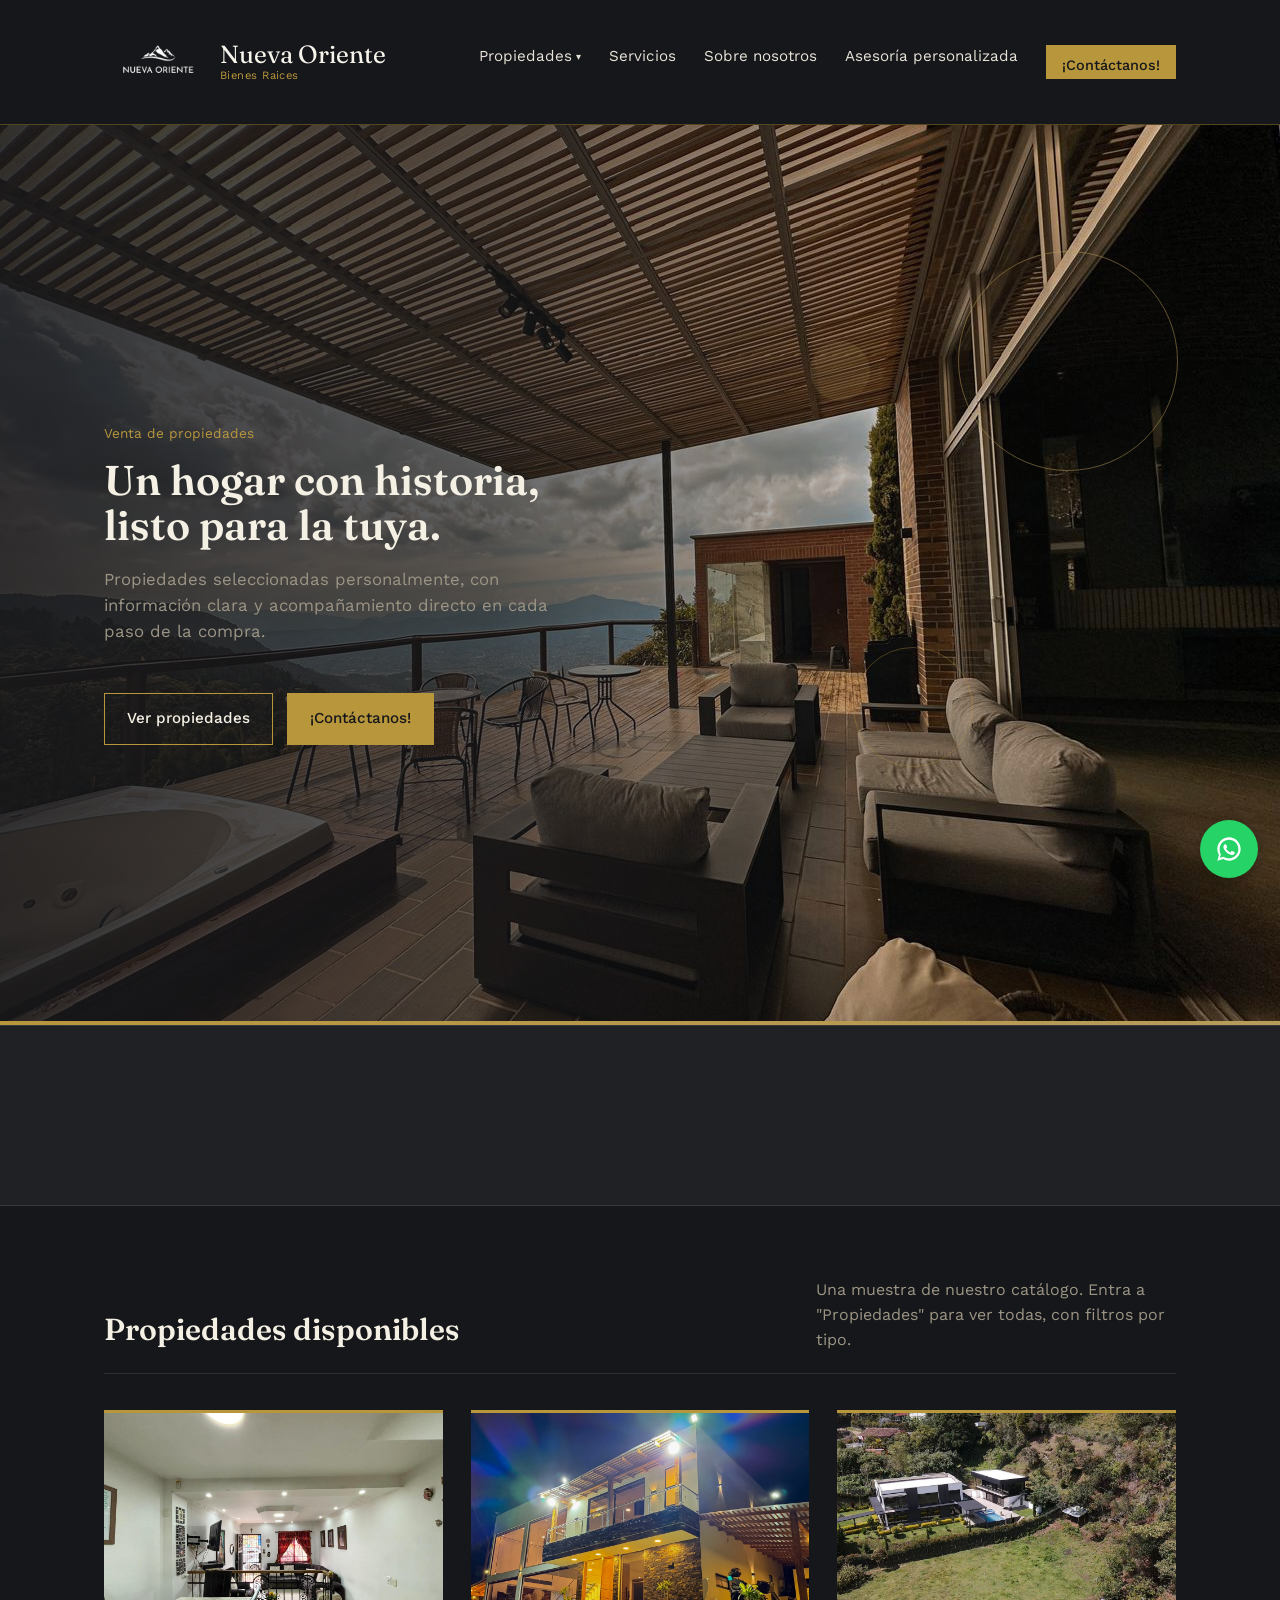
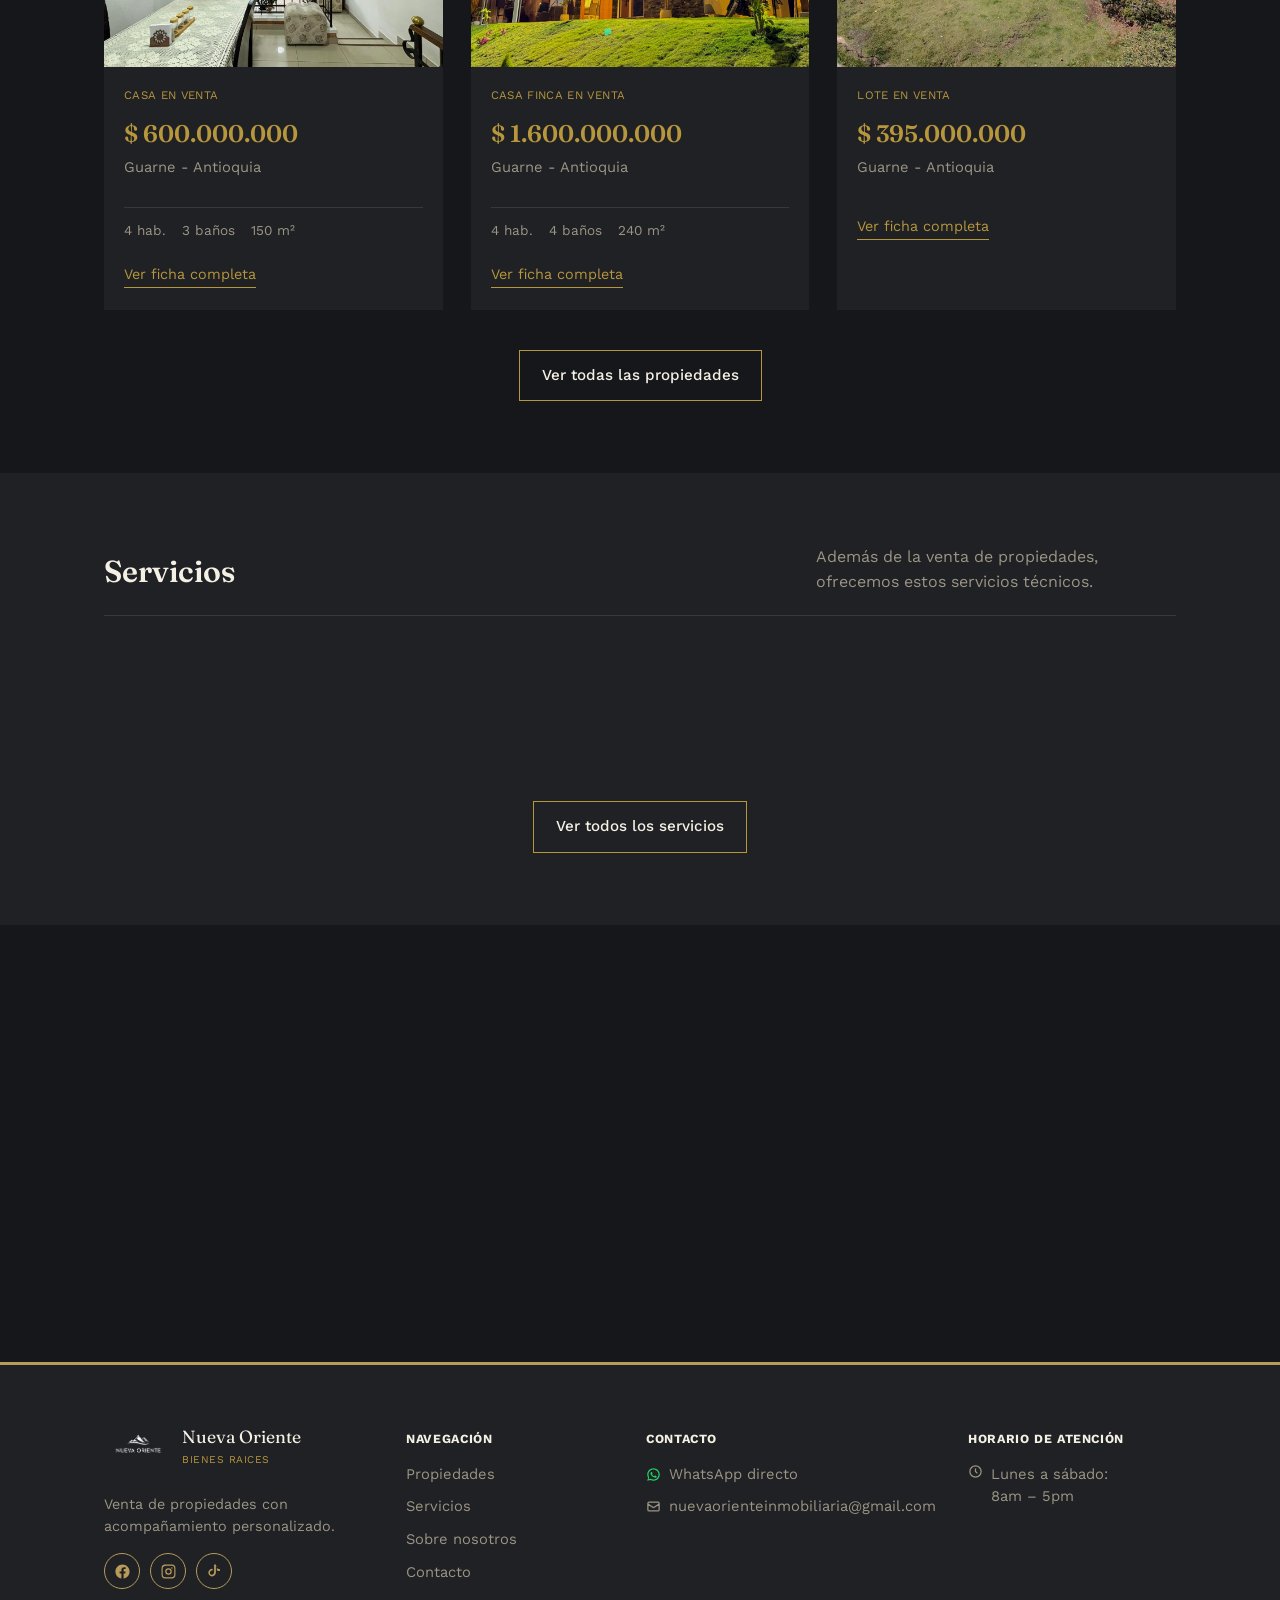
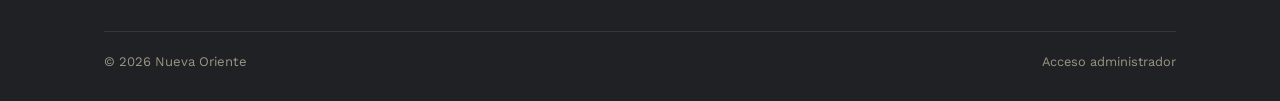
<file: index.html>
<!DOCTYPE html>
<html lang="es">
<head>
<meta charset="UTF-8">
<meta name="viewport" content="width=device-width, initial-scale=1.0">
<title>Nueva Oriente — Bienes Raices</title>
<meta name="description" content="Catálogo de propiedades en venta. Contacto directo por WhatsApp.">
<link rel="stylesheet" href="css/styles.css">
<!-- Detecta enlaces de invitación/confirmación de Netlify Identity que
     lleguen a esta página (por correo) y abre el formulario de contraseña. -->
<script src="https://identity.netlify.com/v1/netlify-identity-widget.js"></script>
<script>
if (window.netlifyIdentity) {
  window.netlifyIdentity.on("init", (user) => {
    if (!user) {
      window.netlifyIdentity.on("login", () => {
        document.location.href = "/panel/";
      });
    }
  });
}
</script>
</head>
<body>

<header class="site-header">
  <div class="wrap">
    <a href="index.html" class="logo">
      <span class="logo-mark"><img src="img/logo-nueva-oriente-blanco.png" alt="Logo Nueva Oriente"></span>
      <span class="logo-text">Nueva Oriente<span>Bienes Raices</span></span>
    </a>
    <nav class="nav-links">
      <div class="nav-item">
        <a href="propiedades.html" class="dropdown-toggle">Propiedades</a>
        <div class="dropdown-menu">
          <a href="propiedades.html?categoria=Casa">Casas</a>
          <a href="propiedades.html?categoria=Apartamento">Apartamentos</a>
          <a href="propiedades.html?categoria=Lote">Lotes</a>
          <a href="propiedades.html?categoria=Finca">Fincas</a>
          <a href="propiedades.html?categoria=Bodega">Bodegas</a>
        </div>
      </div>
      <a href="servicios.html">Servicios</a>
      <a href="nosotros.html">Sobre nosotros</a>
      <a href="contacto.html">Asesoría personalizada</a>
      <a class="nav-cta" data-wa data-wa-msg="Hola, quiero más información sobre sus propiedades." href="#">¡Contáctanos!</a>
    </nav>
    <button class="menu-toggle" aria-label="Abrir menú" aria-expanded="false">☰</button>
  </div>
</header>

<section class="hero">
  <!-- La foto de portada es ahora el fondo de todo el banner, de ancho
       completo. El texto va sobrepuesto encima (ver .hero-bg en styles.css). -->
  <div class="hero-bg">
    <img src="img/Portada.jpg" alt="Una de nuestras propiedades en venta">
  </div>
  <!-- Formas doradas decorativas: se mueven en capas distintas según la
       posición del mouse (ver initHeroParallax en js/main.js). -->
  <div class="hero-shape hero-shape-1" aria-hidden="true"></div>
  <div class="hero-shape hero-shape-2" aria-hidden="true"></div>
  <div class="hero-shape hero-shape-3" aria-hidden="true"></div>
  <div class="wrap">
    <div class="hero-copy">
      <p class="eyebrow">Venta de propiedades</p>
      <h1>Un hogar con historia, listo para la tuya.</h1>
      <p>Propiedades seleccionadas personalmente, con información clara y acompañamiento directo en cada paso de la compra.</p>
      <div class="hero-actions">
        <a href="propiedades.html" class="btn btn-brass">Ver propiedades</a>
        <a href="#" class="btn btn-whatsapp" data-wa data-wa-msg="Hola, quiero más información sobre sus propiedades.">¡Contáctanos!</a>
      </div>
    </div>
  </div>
</section>

<!-- A partir de aquí, todo el contenido se desliza por encima del banner,
     que se queda fijo en pantalla completa (ver .page-content en styles.css). -->
<div class="page-content">

<section class="strip">
  <div class="wrap">
    <div class="strip-item reveal">
      <h3>Atención directa</h3>
      <p>Hablamos directamente por WhatsApp, sin intermediarios ni filas de espera.</p>
    </div>
    <div class="strip-item reveal">
      <h3>Información completa</h3>
      <p>Cada propiedad incluye fotos reales, ficha técnica y ubicación detallada.</p>
    </div>
    <div class="strip-item reveal">
      <h3>Acompañamiento</h3>
      <p>Te guiamos en todo el proceso, desde la primera visita hasta el cierre del negocio.</p>
    </div>
  </div>
</section>

<section class="section" id="propiedades">
  <div class="wrap">
    <div class="section-head">
      <h2>Propiedades disponibles</h2>
      <p>Una muestra de nuestro catálogo. Entra a "Propiedades" para ver todas, con filtros por tipo.</p>
    </div>

    <!-- Adelanto de máximo 3 propiedades (js/main.js). El catálogo completo,
         con filtros por categoría, vive en propiedades.html. -->
    <div class="property-grid" id="propertyGridHome">
      <p style="color:var(--text-soft);">Cargando propiedades…</p>
    </div>

    <div style="text-align:center;margin-top:40px;">
      <a href="propiedades.html" class="btn btn-brass">Ver todas las propiedades</a>
    </div>
  </div>
</section>

<section class="section" id="servicios" style="background:var(--paper-2);">
  <div class="wrap">
    <div class="section-head">
      <h2>Servicios</h2>
      <p>Además de la venta de propiedades, ofrecemos estos servicios técnicos.</p>
    </div>
    <!-- Adelanto de servicios: solo iconos y nombres. El detalle completo
         de cada servicio vive en servicios.html. Cada icono es un enlace
         directo a su servicio (?servicio=... mueve el carrusel de
         servicios.html hasta esa tarjeta, ver js/carousel.js). -->
    <div class="services-teaser">
      <a href="servicios.html?servicio=licencias" class="services-teaser-item reveal-fade"><span class="service-emoji" aria-hidden="true">📐</span><h3>Licencias</h3></a>
      <a href="servicios.html?servicio=legal" class="services-teaser-item reveal-fade"><span class="service-emoji" aria-hidden="true">⚖️</span><h3>Asesoría legal</h3></a>
      <a href="servicios.html?servicio=avaluos" class="services-teaser-item reveal-fade"><span class="service-emoji" aria-hidden="true">📊</span><h3>Avalúos</h3></a>
      <a href="servicios.html?servicio=desarrollo" class="services-teaser-item reveal-fade"><span class="service-emoji" aria-hidden="true">🌿</span><h3>Desarrollo</h3></a>
      <a href="servicios.html?servicio=construccion" class="services-teaser-item reveal-fade"><span class="service-emoji" aria-hidden="true">🏗️</span><h3>Construcción</h3></a>
    </div>
    <div style="text-align:center;margin-top:32px;">
      <a href="servicios.html" class="btn btn-brass">Ver todos los servicios</a>
    </div>
  </div>
</section>

<section class="section" id="nosotros">
  <div class="wrap reveal" style="max-width:820px;">
    <div class="section-head" style="border:none;">
      <h2>Sobre Nueva Oriente</h2>
    </div>
    <p style="color:var(--text-soft);">Nueva Oriente ha acompañado a cientos de familias e inversionistas en procesos de compra y venta de propiedades en el Oriente Antioqueño, construyendo una reputación basada en la transparencia, el conocimiento del mercado local y un servicio personalizado; su equipo de asesores combina experiencia comprobada con un profundo entendimiento de las dinámicas de esta región, ofreciendo asesoría precisa sobre precios, tendencias y oportunidades de inversión, y adaptando su enfoque a las necesidades particulares de cada propiedad y cliente para acompañarlos desde la valoración hasta el cierre de cada negociación.</p>
  </div>
</section>

<footer class="site-footer" id="contacto">
  <div class="wrap">
    <div class="footer-grid">
      <div class="footer-brand">
        <div class="footer-brand-row">
          <span class="logo-mark"><img src="img/logo-nueva-oriente-blanco.png" alt="Logo Nueva Oriente"></span>
          <span class="name">Nueva Oriente<span>BIENES RAICES</span></span>
        </div>
        <p>Venta de propiedades con acompañamiento personalizado.</p>
        <div class="footer-social">
          <a href="https://www.facebook.com/share/1SzZXeqQwT/?mibextid=wwXIfr" target="_blank" rel="noopener" aria-label="Facebook">
            <svg width="17" height="17" viewBox="0 0 24 24" fill="currentColor"><path d="M22 12.06C22 6.5 17.52 2 12 2S2 6.5 2 12.06c0 5 3.66 9.15 8.44 9.94v-7.03H7.9v-2.91h2.54V9.84c0-2.5 1.49-3.89 3.77-3.89 1.09 0 2.23.2 2.23.2v2.46h-1.26c-1.24 0-1.63.77-1.63 1.56v1.87h2.78l-.44 2.91h-2.34V22c4.78-.79 8.44-4.94 8.44-9.94z"/></svg>
          </a>
          <a href="https://www.instagram.com/nuevaorientebienesraices?vrfl=MWd4MTBwdmM0bzM3Zw%3D%3D&utm_source=qr" target="_blank" rel="noopener" aria-label="Instagram">
            <svg width="17" height="17" viewBox="0 0 24 24" fill="currentColor"><path d="M12 2.2c3.2 0 3.58.01 4.85.07 3.25.15 4.77 1.69 4.92 4.92.06 1.27.07 1.65.07 4.85s-.01 3.58-.07 4.85c-.15 3.23-1.66 4.77-4.92 4.92-1.27.06-1.64.07-4.85.07s-3.58-.01-4.85-.07c-3.26-.15-4.77-1.7-4.92-4.92-.06-1.27-.07-1.65-.07-4.85s.01-3.58.07-4.85C2.38 3.96 3.9 2.42 7.15 2.27 8.42 2.21 8.8 2.2 12 2.2zm0 1.8c-3.14 0-3.5.01-4.73.07-2.27.1-3.3 1.14-3.4 3.4C3.81 8.5 3.8 8.86 3.8 12s.01 3.5.07 4.73c.1 2.27 1.14 3.3 3.4 3.4 1.23.06 1.59.07 4.73.07s3.5-.01 4.73-.07c2.26-.1 3.3-1.14 3.4-3.4.06-1.23.07-1.59.07-4.73s-.01-3.5-.07-4.73c-.1-2.26-1.15-3.3-3.4-3.4C15.5 4.01 15.14 4 12 4zm0 3.38a4.62 4.62 0 1 1 0 9.24 4.62 4.62 0 0 1 0-9.24zm0 1.8a2.82 2.82 0 1 0 0 5.64 2.82 2.82 0 0 0 0-5.64zm5.88-2.02a1.08 1.08 0 1 1-2.16 0 1.08 1.08 0 0 1 2.16 0z"/></svg>
          </a>
          <a href="https://www.tiktok.com/@nuevaorientebienesraices?_r=1&_t=ZS-99zCIJK2G6E" target="_blank" rel="noopener" aria-label="TikTok">
            <svg width="17" height="17" viewBox="0 0 24 24" fill="currentColor"><path d="M16.6 5.82a4.3 4.3 0 0 1-2.66-1.13v8.89a5.33 5.33 0 1 1-4.6-5.28v2.4a2.94 2.94 0 1 0 2.08 2.82V2h2.52a4.3 4.3 0 0 0 .07 1.03 4.28 4.28 0 0 0 2.59 2.63v2.16a6.73 6.73 0 0 1-1.36-.15v2.4a9.18 9.18 0 0 0 4.5 1.2V8.65a6.6 6.6 0 0 1-3.14-.97z"/></svg>
          </a>
        </div>
      </div>
      <div>
        <h4>NAVEGACIÓN</h4>
        <a href="propiedades.html">Propiedades</a>
        <a href="servicios.html">Servicios</a>
        <a href="nosotros.html">Sobre nosotros</a>
        <a href="contacto.html">Contacto</a>
      </div>
      <div>
        <h4>CONTACTO</h4>
        <a href="#" data-wa data-wa-msg="Hola, quiero más información sobre sus propiedades.">
          <svg width="15" height="15" viewBox="0 0 24 24" fill="#25D366"><path d="M12 2C6.48 2 2 6.48 2 12c0 1.85.5 3.58 1.36 5.07L2 22l5.06-1.33A9.94 9.94 0 0012 22c5.52 0 10-4.48 10-10S17.52 2 12 2zm0 18c-1.6 0-3.1-.42-4.4-1.16l-.32-.18-3.02.79.8-2.94-.2-.32A7.94 7.94 0 014 12c0-4.41 3.59-8 8-8s8 3.59 8 8-3.59 8-8 8zm4.4-5.6c-.24-.12-1.43-.7-1.65-.78-.22-.08-.38-.12-.54.12-.16.24-.62.78-.76.94-.14.16-.28.18-.52.06-.24-.12-1-.37-1.9-1.17-.7-.62-1.18-1.39-1.32-1.63-.14-.24-.01-.37.11-.49.11-.11.24-.28.36-.42.12-.14.16-.24.24-.4.08-.16.04-.3-.02-.42-.06-.12-.54-1.3-.74-1.78-.2-.47-.4-.4-.54-.41h-.46c-.16 0-.42.06-.64.3-.22.24-.84.82-.84 2s.86 2.32.98 2.48c.12.16 1.7 2.6 4.12 3.64.58.25 1.03.4 1.38.51.58.18 1.11.16 1.53.1.47-.07 1.43-.58 1.63-1.14.2-.56.2-1.04.14-1.14-.06-.1-.22-.16-.46-.28z"/></svg>
          WhatsApp directo
        </a>
        <a href="mailto:nuevaorienteinmobiliaria@gmail.com">
          <svg width="15" height="15" viewBox="0 0 24 24" fill="none" stroke="currentColor" stroke-width="2"><path d="M3 8l7.89 5.26a2 2 0 0 0 2.22 0L21 8M5 19h14a2 2 0 0 0 2-2V7a2 2 0 0 0-2-2H5a2 2 0 0 0-2 2v10a2 2 0 0 0 2 2z"/></svg>
          nuevaorienteinmobiliaria@gmail.com
        </a>
      </div>
      <div>
        <h4>HORARIO DE ATENCIÓN</h4>
        <div class="footer-row">
          <svg width="15" height="15" viewBox="0 0 24 24" fill="none" stroke="currentColor" stroke-width="2"><circle cx="12" cy="12" r="9"/><path d="M12 7v5l3 3"/></svg>
          <span>Lunes a sábado:<br>8am – 5pm</span>
        </div>
      </div>
    </div>
    <div class="footer-bottom">
      <span>© 2026 Nueva Oriente</span>
      <a href="panel/" style="color:var(--text-soft);font-size:.8rem;">Acceso administrador</a>
    </div>
  </div>
</footer>

</div><!-- /.page-content -->

<a href="#" class="wa-float" data-wa data-wa-msg="Hola, quiero más información sobre sus propiedades." aria-label="Escribir por WhatsApp">
  <svg width="28" height="28" viewBox="0 0 24 24" fill="#fff"><path d="M12 2C6.48 2 2 6.48 2 12c0 1.85.5 3.58 1.36 5.07L2 22l5.06-1.33A9.94 9.94 0 0012 22c5.52 0 10-4.48 10-10S17.52 2 12 2zm0 18c-1.6 0-3.1-.42-4.4-1.16l-.32-.18-3.02.79.8-2.94-.2-.32A7.94 7.94 0 014 12c0-4.41 3.59-8 8-8s8 3.59 8 8-3.59 8-8 8zm4.4-5.6c-.24-.12-1.43-.7-1.65-.78-.22-.08-.38-.12-.54.12-.16.24-.62.78-.76.94-.14.16-.28.18-.52.06-.24-.12-1-.37-1.9-1.17-.7-.62-1.18-1.39-1.32-1.63-.14-.24-.01-.37.11-.49.11-.11.24-.28.36-.42.12-.14.16-.24.24-.4.08-.16.04-.3-.02-.42-.06-.12-.54-1.3-.74-1.78-.2-.47-.4-.4-.54-.41h-.46c-.16 0-.42.06-.64.3-.22.24-.84.82-.84 2s.86 2.32.98 2.48c.12.16 1.7 2.6 4.12 3.64.58.25 1.03.4 1.38.51.58.18 1.11.16 1.53.1.47-.07 1.43-.58 1.63-1.14.2-.56.2-1.04.14-1.14-.06-.1-.22-.16-.46-.28z"/></svg>
</a>

<script src="js/main.js"></script>
</body>
</html>
</file>
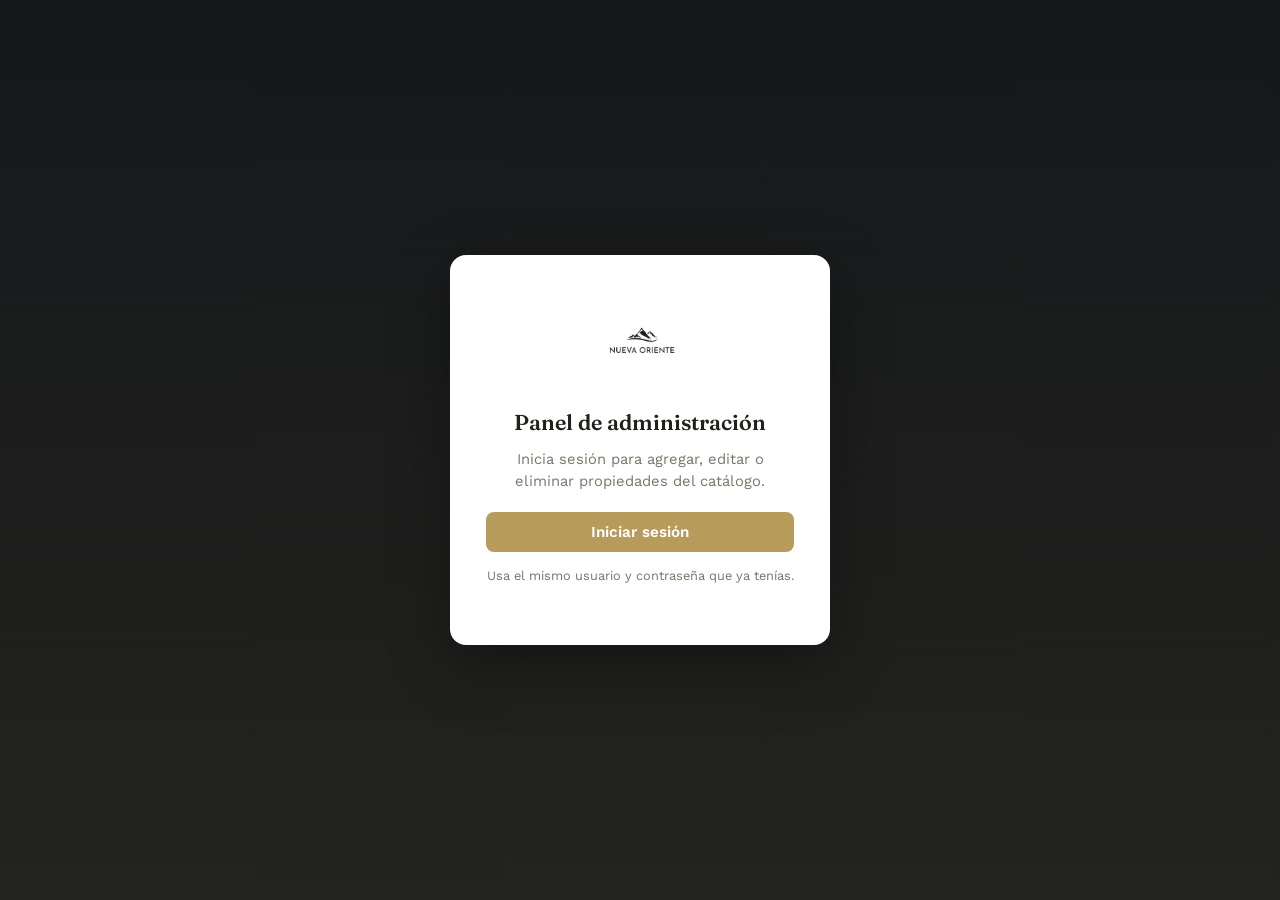
<file: panel/index.html>
<!DOCTYPE html>
<html lang="es">
<head>
<meta charset="UTF-8">
<meta name="viewport" content="width=device-width, initial-scale=1.0">
<title>Panel de administración — Nueva Oriente</title>
<meta name="robots" content="noindex, nofollow">
<link rel="stylesheet" href="panel.css?v=5">
<script src="https://identity.netlify.com/v1/netlify-identity-widget.js"></script>
</head>
<body>

<!-- Pantalla de acceso: se muestra mientras no haya una sesión iniciada. -->
<div id="loginScreen" class="login-screen">
  <div class="login-card">
    <img src="../img/logo-nueva-oriente-transparente.png" alt="Nueva Oriente" class="login-logo">
    <h1>Panel de administración</h1>
    <p>Inicia sesión para agregar, editar o eliminar propiedades del catálogo.</p>
    <button id="loginBtn" class="btn btn-primary">Iniciar sesión</button>
    <p class="login-note">Usa el mismo usuario y contraseña que ya tenías.</p>
  </div>
</div>

<!-- App del panel: se muestra solo cuando hay sesión iniciada. -->
<div id="appScreen" class="app-screen" hidden>

  <header class="panel-header">
    <div class="wrap panel-header-inner">
      <span class="panel-brand">Nueva Oriente <span>· Panel</span></span>
      <div class="panel-header-actions">
        <span id="userEmail" class="user-email"></span>
        <a href="../index.html" target="_blank" rel="noopener" class="btn btn-ghost">Ver sitio</a>
        <button id="logoutBtn" class="btn btn-ghost">Cerrar sesión</button>
      </div>
    </div>
  </header>

  <div id="toast" class="toast" hidden></div>

  <!-- Vista: listado de propiedades -->
  <main id="listView" class="wrap view">
    <div class="list-toolbar">
      <div>
        <h1>Propiedades</h1>
        <p class="muted" id="propertyCount"></p>
      </div>
      <button id="addPropertyBtn" class="btn btn-primary btn-lg">+ Agregar propiedad</button>
    </div>

    <div class="filter-pills" id="panelFilterPills"></div>

    <div id="listLoading" class="empty-state">Cargando catálogo…</div>
    <div id="propertyCards" class="admin-grid"></div>
    <div id="listEmpty" class="empty-state" hidden>
      Todavía no hay propiedades. Usa "Agregar propiedad" para crear la primera.
    </div>
  </main>

  <!-- Vista: crear / editar propiedad -->
  <main id="editView" class="wrap view" hidden>
    <button id="backBtn" type="button" class="btn-link">← Volver al listado</button>
    <h1 id="editTitle">Nueva propiedad</h1>

    <form id="propertyForm" class="property-form" autocomplete="off">

      <section class="form-section">
        <h2>Información básica</h2>
        <div class="form-grid">
          <label class="field">
            <span>Categoría</span>
            <select name="categoria" id="f_categoria" required>
              <option value="Casa">Casa</option>
              <option value="Apartamento">Apartamento</option>
              <option value="Lote">Lote</option>
              <option value="Finca">Finca</option>
              <option value="Bodega">Bodega</option>
            </select>
          </label>
          <label class="field">
            <span>Etiqueta de la tarjeta</span>
            <input type="text" name="tag" id="f_tag" placeholder="Ej: CASA EN VENTA">
          </label>
          <label class="field field-wide">
            <span>Título</span>
            <input type="text" name="titulo" id="f_titulo" placeholder="Ej: Casa en el barrio El Poblado" required>
          </label>
          <label class="field">
            <span>Precio (COP)</span>
            <input type="text" name="precio" id="f_precio" placeholder="Ej: 350.000.000 o Negociable" required>
          </label>
          <label class="field">
            <span>Ubicación</span>
            <input type="text" name="ubicacion" id="f_ubicacion" placeholder="Ej: Barrio El Poblado, Medellín" required>
          </label>
          <label class="field">
            <span>Identificador único (slug)</span>
            <input type="text" name="slug" id="f_slug" placeholder="Se genera solo desde el título">
            <small>No lo cambies en una propiedad que ya tiene fotos o enlaces compartidos.</small>
          </label>
          <label class="field">
            <span>Mensaje de WhatsApp <em>(opcional)</em></span>
            <input type="text" name="mensajeWa" id="f_mensajeWa" placeholder="Si lo dejas vacío, se genera uno automático">
          </label>
        </div>
      </section>

      <section class="form-section">
        <h2>Detalles <span class="muted-inline">(déjalos vacíos si no aplican, por ejemplo en un lote)</span></h2>
        <div class="form-grid form-grid-4">
          <label class="field">
            <span>Habitaciones</span>
            <input type="text" name="habitaciones" id="f_habitaciones">
          </label>
          <label class="field">
            <span>Baños</span>
            <input type="text" name="banos" id="f_banos">
          </label>
          <label class="field">
            <span>Área construida</span>
            <input type="text" name="area" id="f_area" placeholder="Ej: 120 m²">
          </label>
          <label class="field">
            <span>Pisos</span>
            <input type="text" name="pisos" id="f_pisos">
          </label>
        </div>
      </section>

      <section class="form-section">
        <h2>Descripción</h2>
        <p class="muted">Cada bloque es un párrafo independiente en la página. Dentro de un párrafo puedes usar saltos de línea.</p>
        <div id="descripcionList" class="descripcion-list"></div>
        <button type="button" id="addParrafoBtn" class="btn btn-outline">+ Agregar párrafo</button>
      </section>

      <section class="form-section">
        <h2>Fotos</h2>
        <p class="muted">La primera foto es la principal (aparece en la tarjeta y en la ficha grande). Usa las flechas para reordenar. Las fotos se suben automáticamente al seleccionarlas.</p>
        <div id="photoGrid" class="photo-grid"></div>
        <label class="upload-drop" id="uploadDrop">
          <input type="file" id="photoInput" accept="image/*" multiple hidden>
          <span class="upload-icon">📷</span>
          <span><strong>Agregar fotos</strong><br>Puedes seleccionar varias a la vez desde tu computador o celular</span>
        </label>
        <div id="uploadProgress" class="upload-progress" hidden></div>
      </section>

      <div class="form-actions">
        <button type="submit" id="saveBtn" class="btn btn-primary btn-lg">Guardar cambios</button>
        <button type="button" id="deleteBtn" class="btn btn-danger" hidden>Eliminar propiedad</button>
      </div>
    </form>
  </main>

</div>

<!-- Confirmación para acciones que no se pueden deshacer -->
<div id="confirmModal" class="modal-overlay" hidden>
  <div class="modal-card">
    <p id="confirmText"></p>
    <div class="modal-actions">
      <button id="confirmCancel" class="btn btn-ghost">Cancelar</button>
      <button id="confirmOk" class="btn btn-danger">Eliminar</button>
    </div>
  </div>
</div>

<script src="panel.js?v=6"></script>
</body>
</html>
</file>
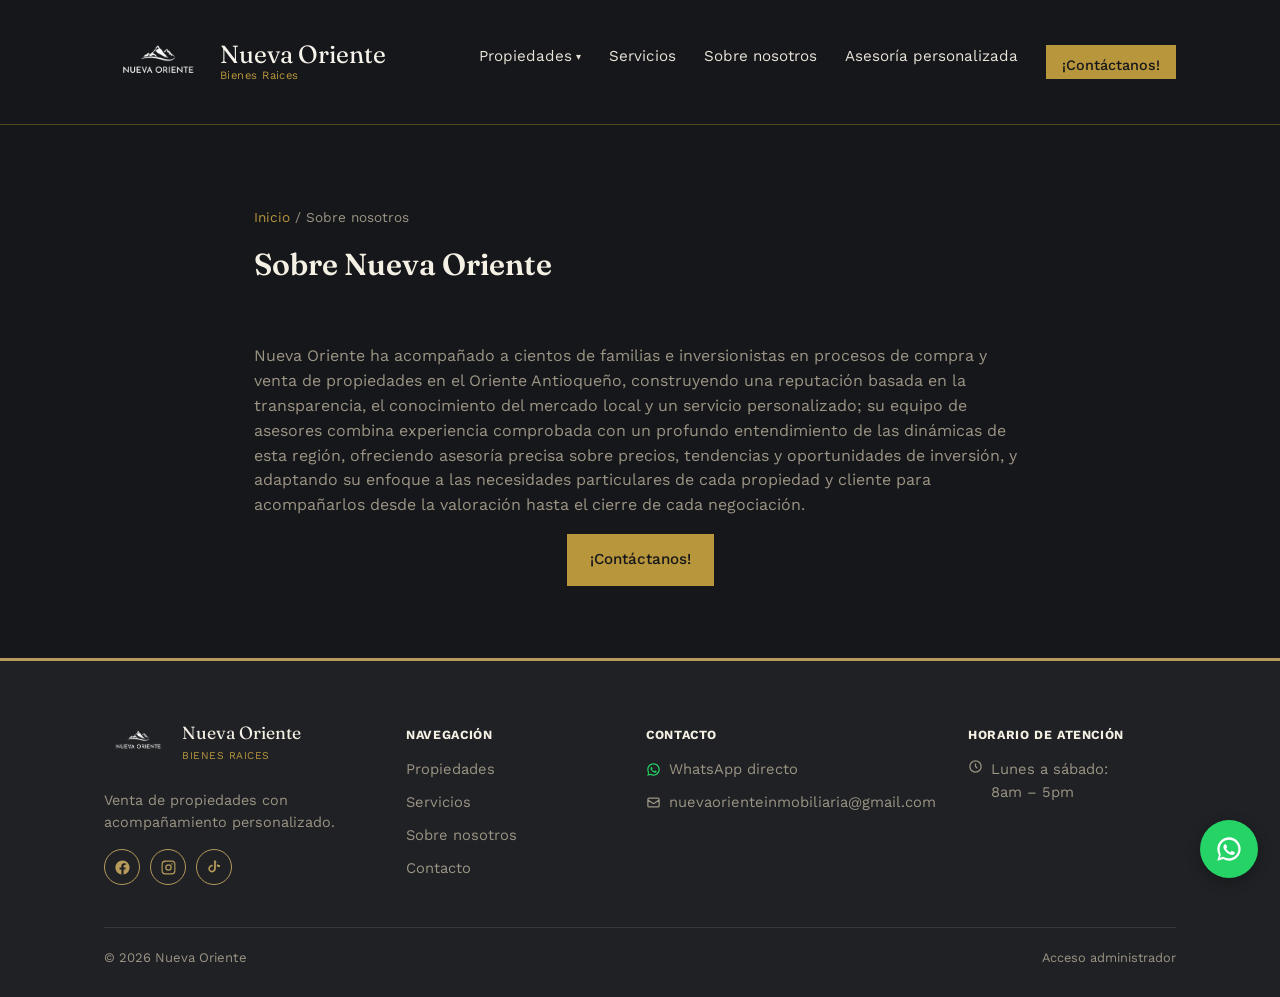
<file: nosotros.html>
<!DOCTYPE html>
<html lang="es">
<head>
<meta charset="UTF-8">
<meta name="viewport" content="width=device-width, initial-scale=1.0">
<title>Sobre nosotros — Nueva Oriente</title>
<meta name="description" content="Conoce Nueva Oriente: acompañamiento personalizado en la compra y venta de propiedades en el Oriente Antioqueño.">
<link rel="stylesheet" href="css/styles.css">
<!-- Detecta enlaces de invitación/confirmación de Netlify Identity que
     lleguen a esta página (por correo) y abre el formulario de contraseña. -->
<script src="https://identity.netlify.com/v1/netlify-identity-widget.js"></script>
<script>
if (window.netlifyIdentity) {
  window.netlifyIdentity.on("init", (user) => {
    if (!user) {
      window.netlifyIdentity.on("login", () => {
        document.location.href = "/panel/";
      });
    }
  });
}
</script>
</head>
<body>

<header class="site-header">
  <div class="wrap">
    <a href="index.html" class="logo">
      <span class="logo-mark"><img src="img/logo-nueva-oriente-blanco.png" alt="Logo Nueva Oriente"></span>
      <span class="logo-text">Nueva Oriente<span>Bienes Raices</span></span>
    </a>
    <nav class="nav-links">
      <div class="nav-item">
        <a href="propiedades.html" class="dropdown-toggle">Propiedades</a>
        <div class="dropdown-menu">
          <a href="propiedades.html?categoria=Casa">Casas</a>
          <a href="propiedades.html?categoria=Apartamento">Apartamentos</a>
          <a href="propiedades.html?categoria=Lote">Lotes</a>
          <a href="propiedades.html?categoria=Finca">Fincas</a>
          <a href="propiedades.html?categoria=Bodega">Bodegas</a>
        </div>
      </div>
      <a href="servicios.html">Servicios</a>
      <a href="nosotros.html">Sobre nosotros</a>
      <a href="contacto.html">Asesoría personalizada</a>
      <a class="nav-cta" data-wa data-wa-msg="Hola, quiero más información sobre sus propiedades." href="#">¡Contáctanos!</a>
    </nav>
    <button class="menu-toggle" aria-label="Abrir menú" aria-expanded="false">☰</button>
  </div>
</header>

<section class="section" style="padding-top:48px;">
  <div class="wrap" style="max-width:820px;">
    <p class="breadcrumb"><a href="index.html">Inicio</a> / Sobre nosotros</p>

    <div class="section-head" style="border:none;">
      <h2>Sobre Nueva Oriente</h2>
    </div>
    <p style="color:var(--text-soft);">Nueva Oriente ha acompañado a cientos de familias e inversionistas en procesos de compra y venta de propiedades en el Oriente Antioqueño, construyendo una reputación basada en la transparencia, el conocimiento del mercado local y un servicio personalizado; su equipo de asesores combina experiencia comprobada con un profundo entendimiento de las dinámicas de esta región, ofreciendo asesoría precisa sobre precios, tendencias y oportunidades de inversión, y adaptando su enfoque a las necesidades particulares de cada propiedad y cliente para acompañarlos desde la valoración hasta el cierre de cada negociación.</p>

    <div style="text-align:center;margin-top:8px;">
      <a href="#" class="btn btn-whatsapp" data-wa data-wa-msg="Hola, quiero más información sobre sus propiedades.">¡Contáctanos!</a>
    </div>
  </div>
</section>

<footer class="site-footer" id="contacto">
  <div class="wrap">
    <div class="footer-grid">
      <div class="footer-brand">
        <div class="footer-brand-row">
          <span class="logo-mark"><img src="img/logo-nueva-oriente-blanco.png" alt="Logo Nueva Oriente"></span>
          <span class="name">Nueva Oriente<span>BIENES RAICES</span></span>
        </div>
        <p>Venta de propiedades con acompañamiento personalizado.</p>
        <div class="footer-social">
          <a href="https://www.facebook.com/share/1SzZXeqQwT/?mibextid=wwXIfr" target="_blank" rel="noopener" aria-label="Facebook">
            <svg width="17" height="17" viewBox="0 0 24 24" fill="currentColor"><path d="M22 12.06C22 6.5 17.52 2 12 2S2 6.5 2 12.06c0 5 3.66 9.15 8.44 9.94v-7.03H7.9v-2.91h2.54V9.84c0-2.5 1.49-3.89 3.77-3.89 1.09 0 2.23.2 2.23.2v2.46h-1.26c-1.24 0-1.63.77-1.63 1.56v1.87h2.78l-.44 2.91h-2.34V22c4.78-.79 8.44-4.94 8.44-9.94z"/></svg>
          </a>
          <a href="https://www.instagram.com/nuevaorientebienesraices?vrfl=MWd4MTBwdmM0bzM3Zw%3D%3D&utm_source=qr" target="_blank" rel="noopener" aria-label="Instagram">
            <svg width="17" height="17" viewBox="0 0 24 24" fill="currentColor"><path d="M12 2.2c3.2 0 3.58.01 4.85.07 3.25.15 4.77 1.69 4.92 4.92.06 1.27.07 1.65.07 4.85s-.01 3.58-.07 4.85c-.15 3.23-1.66 4.77-4.92 4.92-1.27.06-1.64.07-4.85.07s-3.58-.01-4.85-.07c-3.26-.15-4.77-1.7-4.92-4.92-.06-1.27-.07-1.65-.07-4.85s.01-3.58.07-4.85C2.38 3.96 3.9 2.42 7.15 2.27 8.42 2.21 8.8 2.2 12 2.2zm0 1.8c-3.14 0-3.5.01-4.73.07-2.27.1-3.3 1.14-3.4 3.4C3.81 8.5 3.8 8.86 3.8 12s.01 3.5.07 4.73c.1 2.27 1.14 3.3 3.4 3.4 1.23.06 1.59.07 4.73.07s3.5-.01 4.73-.07c2.26-.1 3.3-1.14 3.4-3.4.06-1.23.07-1.59.07-4.73s-.01-3.5-.07-4.73c-.1-2.26-1.15-3.3-3.4-3.4C15.5 4.01 15.14 4 12 4zm0 3.38a4.62 4.62 0 1 1 0 9.24 4.62 4.62 0 0 1 0-9.24zm0 1.8a2.82 2.82 0 1 0 0 5.64 2.82 2.82 0 0 0 0-5.64zm5.88-2.02a1.08 1.08 0 1 1-2.16 0 1.08 1.08 0 0 1 2.16 0z"/></svg>
          </a>
          <a href="https://www.tiktok.com/@nuevaorientebienesraices?_r=1&_t=ZS-99zCIJK2G6E" target="_blank" rel="noopener" aria-label="TikTok">
            <svg width="17" height="17" viewBox="0 0 24 24" fill="currentColor"><path d="M16.6 5.82a4.3 4.3 0 0 1-2.66-1.13v8.89a5.33 5.33 0 1 1-4.6-5.28v2.4a2.94 2.94 0 1 0 2.08 2.82V2h2.52a4.3 4.3 0 0 0 .07 1.03 4.28 4.28 0 0 0 2.59 2.63v2.16a6.73 6.73 0 0 1-1.36-.15v2.4a9.18 9.18 0 0 0 4.5 1.2V8.65a6.6 6.6 0 0 1-3.14-.97z"/></svg>
          </a>
        </div>
      </div>
      <div>
        <h4>NAVEGACIÓN</h4>
        <a href="propiedades.html">Propiedades</a>
        <a href="servicios.html">Servicios</a>
        <a href="nosotros.html">Sobre nosotros</a>
        <a href="contacto.html">Contacto</a>
      </div>
      <div>
        <h4>CONTACTO</h4>
        <a href="#" data-wa data-wa-msg="Hola, quiero más información sobre sus propiedades.">
          <svg width="15" height="15" viewBox="0 0 24 24" fill="#25D366"><path d="M12 2C6.48 2 2 6.48 2 12c0 1.85.5 3.58 1.36 5.07L2 22l5.06-1.33A9.94 9.94 0 0012 22c5.52 0 10-4.48 10-10S17.52 2 12 2zm0 18c-1.6 0-3.1-.42-4.4-1.16l-.32-.18-3.02.79.8-2.94-.2-.32A7.94 7.94 0 014 12c0-4.41 3.59-8 8-8s8 3.59 8 8-3.59 8-8 8zm4.4-5.6c-.24-.12-1.43-.7-1.65-.78-.22-.08-.38-.12-.54.12-.16.24-.62.78-.76.94-.14.16-.28.18-.52.06-.24-.12-1-.37-1.9-1.17-.7-.62-1.18-1.39-1.32-1.63-.14-.24-.01-.37.11-.49.11-.11.24-.28.36-.42.12-.14.16-.24.24-.4.08-.16.04-.3-.02-.42-.06-.12-.54-1.3-.74-1.78-.2-.47-.4-.4-.54-.41h-.46c-.16 0-.42.06-.64.3-.22.24-.84.82-.84 2s.86 2.32.98 2.48c.12.16 1.7 2.6 4.12 3.64.58.25 1.03.4 1.38.51.58.18 1.11.16 1.53.1.47-.07 1.43-.58 1.63-1.14.2-.56.2-1.04.14-1.14-.06-.1-.22-.16-.46-.28z"/></svg>
          WhatsApp directo
        </a>
        <a href="mailto:nuevaorienteinmobiliaria@gmail.com">
          <svg width="15" height="15" viewBox="0 0 24 24" fill="none" stroke="currentColor" stroke-width="2"><path d="M3 8l7.89 5.26a2 2 0 0 0 2.22 0L21 8M5 19h14a2 2 0 0 0 2-2V7a2 2 0 0 0-2-2H5a2 2 0 0 0-2 2v10a2 2 0 0 0 2 2z"/></svg>
          nuevaorienteinmobiliaria@gmail.com
        </a>
      </div>
      <div>
        <h4>HORARIO DE ATENCIÓN</h4>
        <div class="footer-row">
          <svg width="15" height="15" viewBox="0 0 24 24" fill="none" stroke="currentColor" stroke-width="2"><circle cx="12" cy="12" r="9"/><path d="M12 7v5l3 3"/></svg>
          <span>Lunes a sábado:<br>8am – 5pm</span>
        </div>
      </div>
    </div>
    <div class="footer-bottom">
      <span>© 2026 Nueva Oriente</span>
      <a href="panel/" style="color:var(--text-soft);font-size:.8rem;">Acceso administrador</a>
    </div>
  </div>
</footer>

<a href="#" class="wa-float" data-wa data-wa-msg="Hola, quiero más información sobre sus propiedades." aria-label="Escribir por WhatsApp">
  <svg width="28" height="28" viewBox="0 0 24 24" fill="#fff"><path d="M12 2C6.48 2 2 6.48 2 12c0 1.85.5 3.58 1.36 5.07L2 22l5.06-1.33A9.94 9.94 0 0012 22c5.52 0 10-4.48 10-10S17.52 2 12 2zm0 18c-1.6 0-3.1-.42-4.4-1.16l-.32-.18-3.02.79.8-2.94-.2-.32A7.94 7.94 0 014 12c0-4.41 3.59-8 8-8s8 3.59 8 8-3.59 8-8 8zm4.4-5.6c-.24-.12-1.43-.7-1.65-.78-.22-.08-.38-.12-.54.12-.16.24-.62.78-.76.94-.14.16-.28.18-.52.06-.24-.12-1-.37-1.9-1.17-.7-.62-1.18-1.39-1.32-1.63-.14-.24-.01-.37.11-.49.11-.11.24-.28.36-.42.12-.14.16-.24.24-.4.08-.16.04-.3-.02-.42-.06-.12-.54-1.3-.74-1.78-.2-.47-.4-.4-.54-.41h-.46c-.16 0-.42.06-.64.3-.22.24-.84.82-.84 2s.86 2.32.98 2.48c.12.16 1.7 2.6 4.12 3.64.58.25 1.03.4 1.38.51.58.18 1.11.16 1.53.1.47-.07 1.43-.58 1.63-1.14.2-.56.2-1.04.14-1.14-.06-.1-.22-.16-.46-.28z"/></svg>
</a>

<script src="js/main.js"></script>
</body>
</html>
</file>
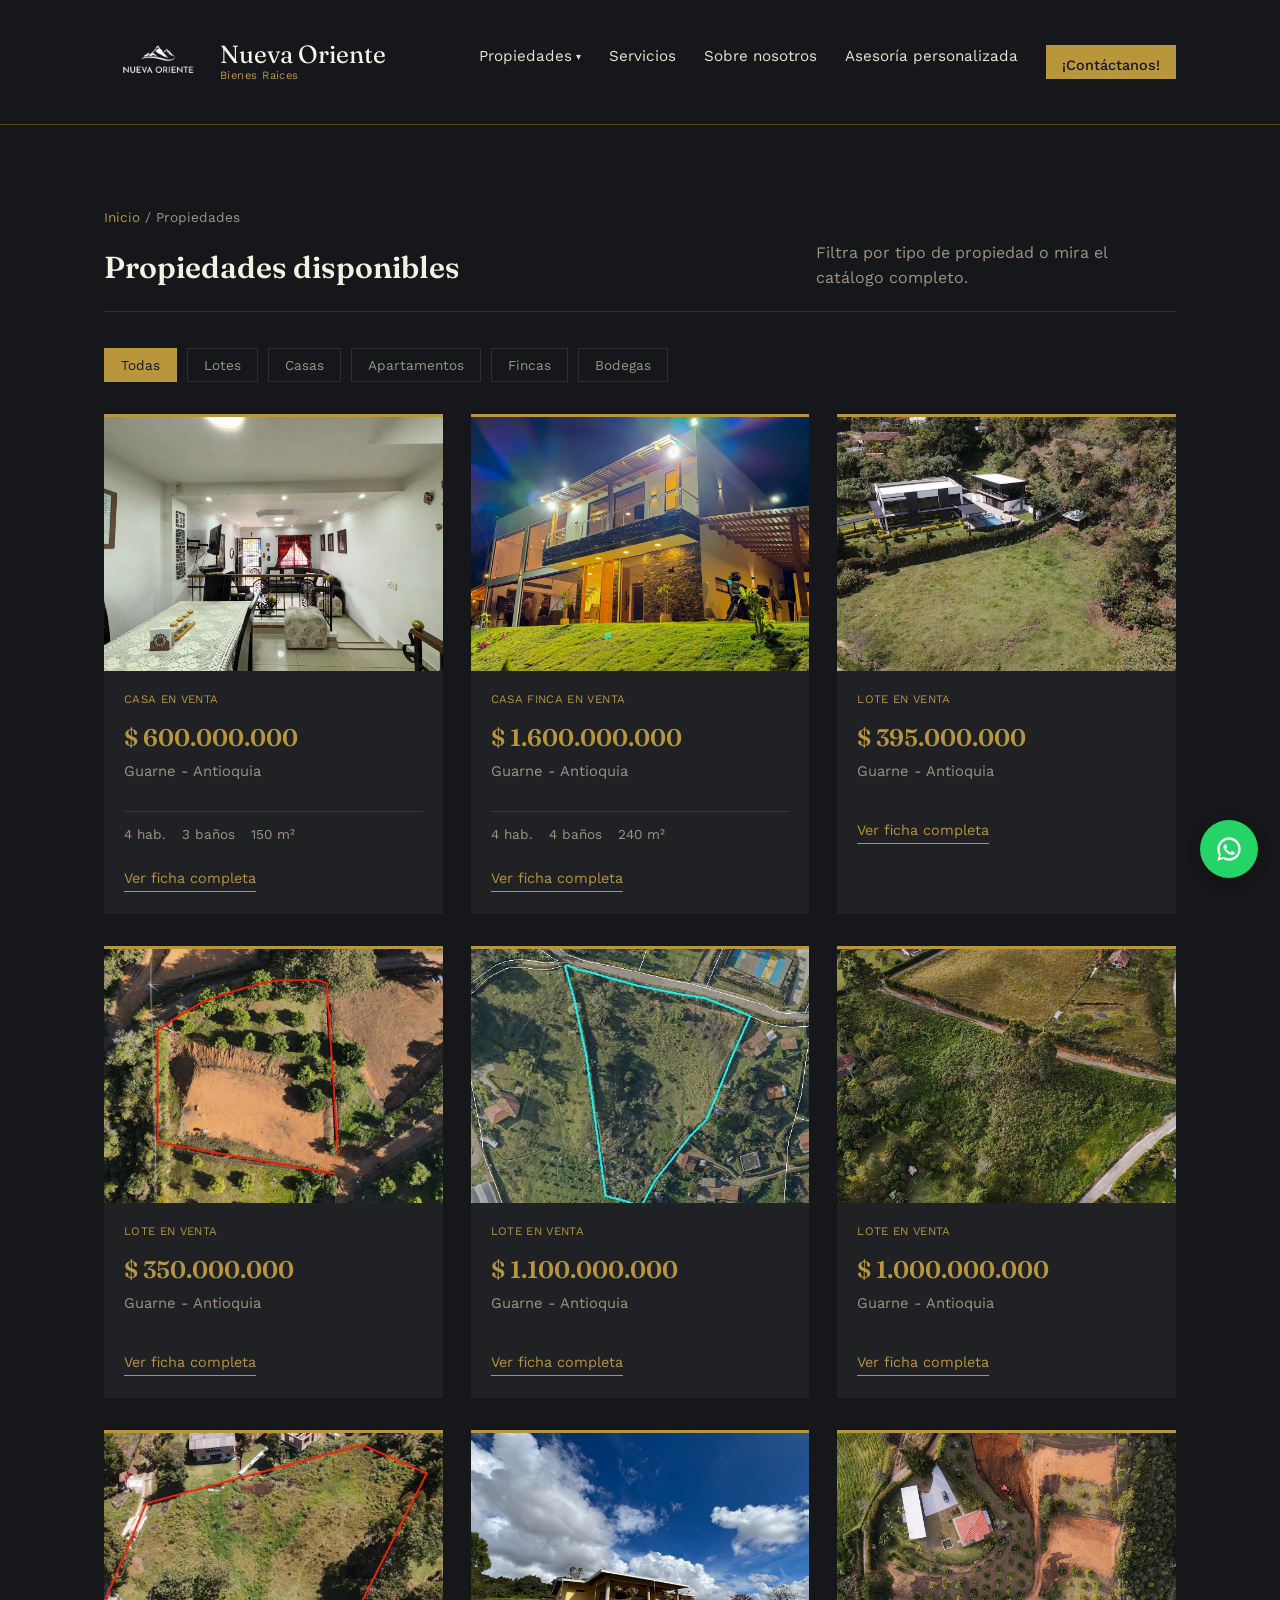
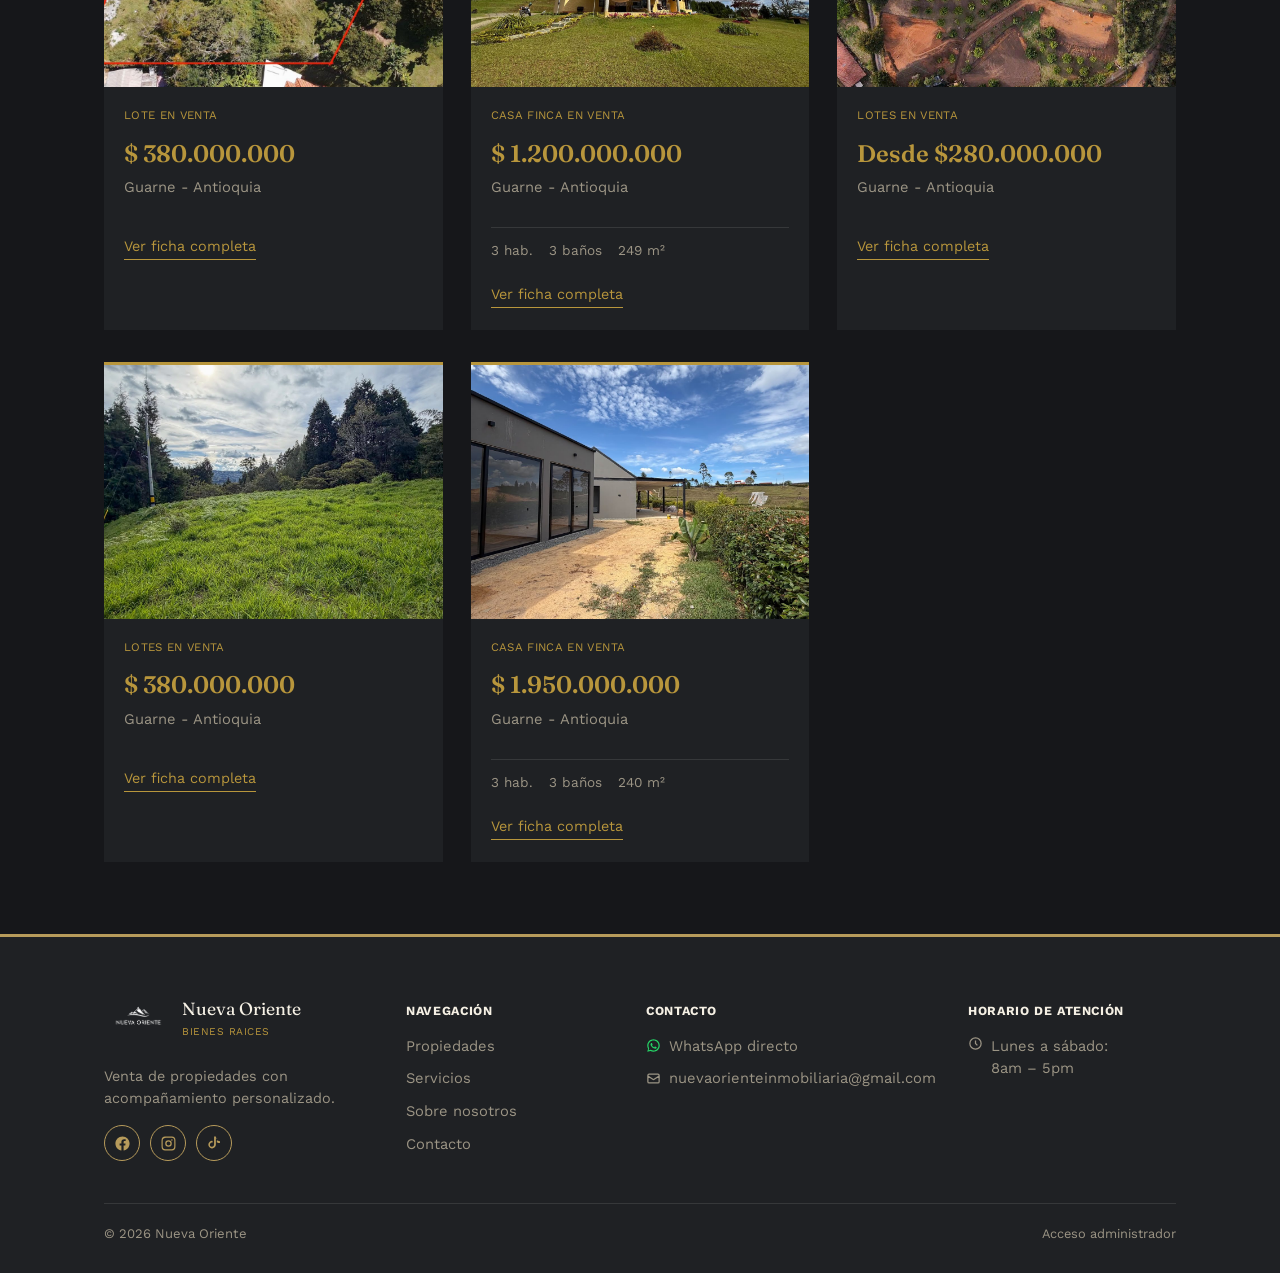
<file: propiedades.html>
<!DOCTYPE html>
<html lang="es">
<head>
<meta charset="UTF-8">
<meta name="viewport" content="width=device-width, initial-scale=1.0">
<title>Propiedades — Nueva Oriente</title>
<meta name="description" content="Catálogo completo de propiedades en venta, filtrado por tipo. Contacto directo por WhatsApp.">
<link rel="stylesheet" href="css/styles.css">
<!-- Detecta enlaces de invitación/confirmación de Netlify Identity que
     lleguen a esta página (por correo) y abre el formulario de contraseña. -->
<script src="https://identity.netlify.com/v1/netlify-identity-widget.js"></script>
<script>
if (window.netlifyIdentity) {
  window.netlifyIdentity.on("init", (user) => {
    if (!user) {
      window.netlifyIdentity.on("login", () => {
        document.location.href = "/panel/";
      });
    }
  });
}
</script>
</head>
<body>

<header class="site-header">
  <div class="wrap">
    <a href="index.html" class="logo">
      <span class="logo-mark"><img src="img/logo-nueva-oriente-blanco.png" alt="Logo Nueva Oriente"></span>
      <span class="logo-text">Nueva Oriente<span>Bienes Raices</span></span>
    </a>
    <nav class="nav-links">
      <div class="nav-item">
        <a href="propiedades.html" class="dropdown-toggle">Propiedades</a>
        <div class="dropdown-menu">
          <a href="propiedades.html?categoria=Casa">Casas</a>
          <a href="propiedades.html?categoria=Apartamento">Apartamentos</a>
          <a href="propiedades.html?categoria=Lote">Lotes</a>
          <a href="propiedades.html?categoria=Finca">Fincas</a>
          <a href="propiedades.html?categoria=Bodega">Bodegas</a>
        </div>
      </div>
      <a href="servicios.html">Servicios</a>
      <a href="nosotros.html">Sobre nosotros</a>
      <a href="contacto.html">Asesoría personalizada</a>
      <a class="nav-cta" data-wa data-wa-msg="Hola, quiero más información sobre sus propiedades." href="#">¡Contáctanos!</a>
    </nav>
    <button class="menu-toggle" aria-label="Abrir menú" aria-expanded="false">☰</button>
  </div>
</header>

<section class="section" id="propiedades" style="padding-top:48px;">
  <div class="wrap">
    <p class="breadcrumb"><a href="index.html">Inicio</a> / Propiedades</p>

    <div class="section-head">
      <h2>Propiedades disponibles</h2>
      <p>Filtra por tipo de propiedad o mira el catálogo completo.</p>
    </div>

    <!-- Filtros por categoría (Lotes, Casas, Apartamentos, Fincas, Bodegas).
         Se pintan y funcionan desde js/main.js, junto con las tarjetas. -->
    <div class="filter-pills" id="filterPills"></div>

    <!-- Las tarjetas se pintan solas desde data/properties.json (js/main.js).
         Ese archivo es el que edita el panel de administrador en /admin. -->
    <div class="property-grid" id="propertyGrid">
      <p style="color:var(--text-soft);">Cargando propiedades…</p>
    </div>
  </div>
</section>

<footer class="site-footer" id="contacto">
  <div class="wrap">
    <div class="footer-grid">
      <div class="footer-brand">
        <div class="footer-brand-row">
          <span class="logo-mark"><img src="img/logo-nueva-oriente-blanco.png" alt="Logo Nueva Oriente"></span>
          <span class="name">Nueva Oriente<span>BIENES RAICES</span></span>
        </div>
        <p>Venta de propiedades con acompañamiento personalizado.</p>
        <div class="footer-social">
          <a href="https://www.facebook.com/share/1SzZXeqQwT/?mibextid=wwXIfr" target="_blank" rel="noopener" aria-label="Facebook">
            <svg width="17" height="17" viewBox="0 0 24 24" fill="currentColor"><path d="M22 12.06C22 6.5 17.52 2 12 2S2 6.5 2 12.06c0 5 3.66 9.15 8.44 9.94v-7.03H7.9v-2.91h2.54V9.84c0-2.5 1.49-3.89 3.77-3.89 1.09 0 2.23.2 2.23.2v2.46h-1.26c-1.24 0-1.63.77-1.63 1.56v1.87h2.78l-.44 2.91h-2.34V22c4.78-.79 8.44-4.94 8.44-9.94z"/></svg>
          </a>
          <a href="https://www.instagram.com/nuevaorientebienesraices?vrfl=MWd4MTBwdmM0bzM3Zw%3D%3D&utm_source=qr" target="_blank" rel="noopener" aria-label="Instagram">
            <svg width="17" height="17" viewBox="0 0 24 24" fill="currentColor"><path d="M12 2.2c3.2 0 3.58.01 4.85.07 3.25.15 4.77 1.69 4.92 4.92.06 1.27.07 1.65.07 4.85s-.01 3.58-.07 4.85c-.15 3.23-1.66 4.77-4.92 4.92-1.27.06-1.64.07-4.85.07s-3.58-.01-4.85-.07c-3.26-.15-4.77-1.7-4.92-4.92-.06-1.27-.07-1.65-.07-4.85s.01-3.58.07-4.85C2.38 3.96 3.9 2.42 7.15 2.27 8.42 2.21 8.8 2.2 12 2.2zm0 1.8c-3.14 0-3.5.01-4.73.07-2.27.1-3.3 1.14-3.4 3.4C3.81 8.5 3.8 8.86 3.8 12s.01 3.5.07 4.73c.1 2.27 1.14 3.3 3.4 3.4 1.23.06 1.59.07 4.73.07s3.5-.01 4.73-.07c2.26-.1 3.3-1.14 3.4-3.4.06-1.23.07-1.59.07-4.73s-.01-3.5-.07-4.73c-.1-2.26-1.15-3.3-3.4-3.4C15.5 4.01 15.14 4 12 4zm0 3.38a4.62 4.62 0 1 1 0 9.24 4.62 4.62 0 0 1 0-9.24zm0 1.8a2.82 2.82 0 1 0 0 5.64 2.82 2.82 0 0 0 0-5.64zm5.88-2.02a1.08 1.08 0 1 1-2.16 0 1.08 1.08 0 0 1 2.16 0z"/></svg>
          </a>
          <a href="https://www.tiktok.com/@nuevaorientebienesraices?_r=1&_t=ZS-99zCIJK2G6E" target="_blank" rel="noopener" aria-label="TikTok">
            <svg width="17" height="17" viewBox="0 0 24 24" fill="currentColor"><path d="M16.6 5.82a4.3 4.3 0 0 1-2.66-1.13v8.89a5.33 5.33 0 1 1-4.6-5.28v2.4a2.94 2.94 0 1 0 2.08 2.82V2h2.52a4.3 4.3 0 0 0 .07 1.03 4.28 4.28 0 0 0 2.59 2.63v2.16a6.73 6.73 0 0 1-1.36-.15v2.4a9.18 9.18 0 0 0 4.5 1.2V8.65a6.6 6.6 0 0 1-3.14-.97z"/></svg>
          </a>
        </div>
      </div>
      <div>
        <h4>NAVEGACIÓN</h4>
        <a href="propiedades.html">Propiedades</a>
        <a href="servicios.html">Servicios</a>
        <a href="nosotros.html">Sobre nosotros</a>
        <a href="contacto.html">Contacto</a>
      </div>
      <div>
        <h4>CONTACTO</h4>
        <a href="#" data-wa data-wa-msg="Hola, quiero más información sobre sus propiedades.">
          <svg width="15" height="15" viewBox="0 0 24 24" fill="#25D366"><path d="M12 2C6.48 2 2 6.48 2 12c0 1.85.5 3.58 1.36 5.07L2 22l5.06-1.33A9.94 9.94 0 0012 22c5.52 0 10-4.48 10-10S17.52 2 12 2zm0 18c-1.6 0-3.1-.42-4.4-1.16l-.32-.18-3.02.79.8-2.94-.2-.32A7.94 7.94 0 014 12c0-4.41 3.59-8 8-8s8 3.59 8 8-3.59 8-8 8zm4.4-5.6c-.24-.12-1.43-.7-1.65-.78-.22-.08-.38-.12-.54.12-.16.24-.62.78-.76.94-.14.16-.28.18-.52.06-.24-.12-1-.37-1.9-1.17-.7-.62-1.18-1.39-1.32-1.63-.14-.24-.01-.37.11-.49.11-.11.24-.28.36-.42.12-.14.16-.24.24-.4.08-.16.04-.3-.02-.42-.06-.12-.54-1.3-.74-1.78-.2-.47-.4-.4-.54-.41h-.46c-.16 0-.42.06-.64.3-.22.24-.84.82-.84 2s.86 2.32.98 2.48c.12.16 1.7 2.6 4.12 3.64.58.25 1.03.4 1.38.51.58.18 1.11.16 1.53.1.47-.07 1.43-.58 1.63-1.14.2-.56.2-1.04.14-1.14-.06-.1-.22-.16-.46-.28z"/></svg>
          WhatsApp directo
        </a>
        <a href="mailto:nuevaorienteinmobiliaria@gmail.com">
          <svg width="15" height="15" viewBox="0 0 24 24" fill="none" stroke="currentColor" stroke-width="2"><path d="M3 8l7.89 5.26a2 2 0 0 0 2.22 0L21 8M5 19h14a2 2 0 0 0 2-2V7a2 2 0 0 0-2-2H5a2 2 0 0 0-2 2v10a2 2 0 0 0 2 2z"/></svg>
          nuevaorienteinmobiliaria@gmail.com
        </a>
      </div>
      <div>
        <h4>HORARIO DE ATENCIÓN</h4>
        <div class="footer-row">
          <svg width="15" height="15" viewBox="0 0 24 24" fill="none" stroke="currentColor" stroke-width="2"><circle cx="12" cy="12" r="9"/><path d="M12 7v5l3 3"/></svg>
          <span>Lunes a sábado:<br>8am – 5pm</span>
        </div>
      </div>
    </div>
    <div class="footer-bottom">
      <span>© 2026 Nueva Oriente</span>
      <a href="panel/" style="color:var(--text-soft);font-size:.8rem;">Acceso administrador</a>
    </div>
  </div>
</footer>

<a href="#" class="wa-float" data-wa data-wa-msg="Hola, quiero más información sobre sus propiedades." aria-label="Escribir por WhatsApp">
  <svg width="28" height="28" viewBox="0 0 24 24" fill="#fff"><path d="M12 2C6.48 2 2 6.48 2 12c0 1.85.5 3.58 1.36 5.07L2 22l5.06-1.33A9.94 9.94 0 0012 22c5.52 0 10-4.48 10-10S17.52 2 12 2zm0 18c-1.6 0-3.1-.42-4.4-1.16l-.32-.18-3.02.79.8-2.94-.2-.32A7.94 7.94 0 014 12c0-4.41 3.59-8 8-8s8 3.59 8 8-3.59 8-8 8zm4.4-5.6c-.24-.12-1.43-.7-1.65-.78-.22-.08-.38-.12-.54.12-.16.24-.62.78-.76.94-.14.16-.28.18-.52.06-.24-.12-1-.37-1.9-1.17-.7-.62-1.18-1.39-1.32-1.63-.14-.24-.01-.37.11-.49.11-.11.24-.28.36-.42.12-.14.16-.24.24-.4.08-.16.04-.3-.02-.42-.06-.12-.54-1.3-.74-1.78-.2-.47-.4-.4-.54-.41h-.46c-.16 0-.42.06-.64.3-.22.24-.84.82-.84 2s.86 2.32.98 2.48c.12.16 1.7 2.6 4.12 3.64.58.25 1.03.4 1.38.51.58.18 1.11.16 1.53.1.47-.07 1.43-.58 1.63-1.14.2-.56.2-1.04.14-1.14-.06-.1-.22-.16-.46-.28z"/></svg>
</a>

<script src="js/main.js"></script>
</body>
</html>
</file>
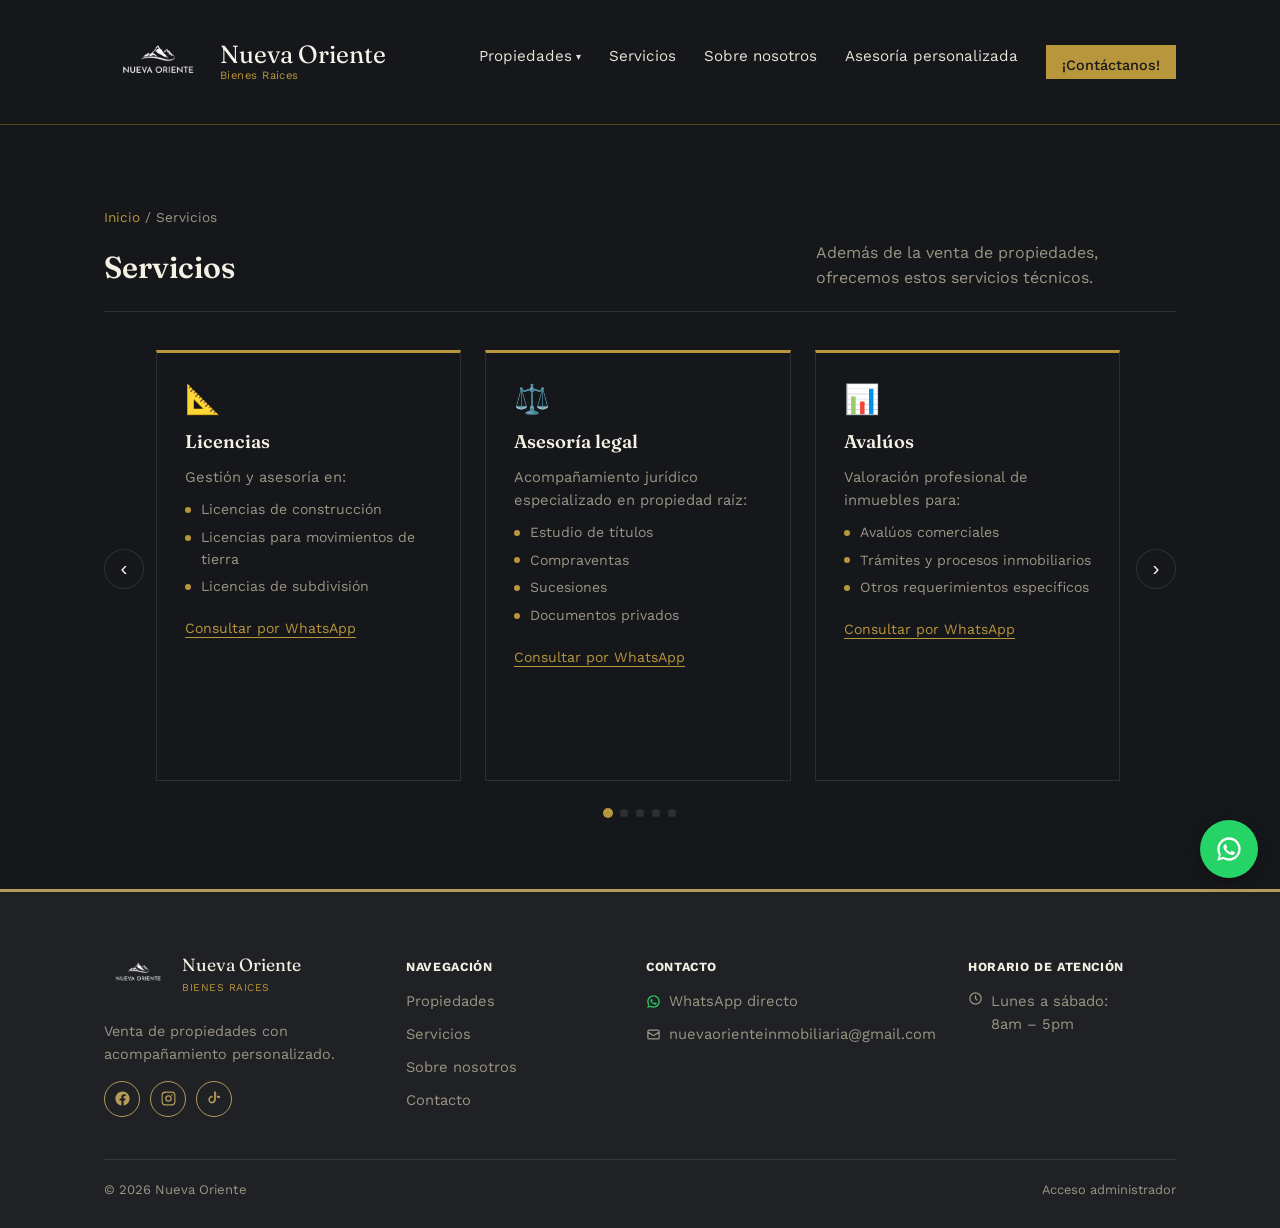
<file: servicios.html>
<!DOCTYPE html>
<html lang="es">
<head>
<meta charset="UTF-8">
<meta name="viewport" content="width=device-width, initial-scale=1.0">
<title>Servicios — Nueva Oriente</title>
<meta name="description" content="Licencias, asesoría legal, avalúos, desarrollo y construcción. Contacto directo por WhatsApp.">
<link rel="stylesheet" href="css/styles.css">
<!-- Detecta enlaces de invitación/confirmación de Netlify Identity que
     lleguen a esta página (por correo) y abre el formulario de contraseña. -->
<script src="https://identity.netlify.com/v1/netlify-identity-widget.js"></script>
<script>
if (window.netlifyIdentity) {
  window.netlifyIdentity.on("init", (user) => {
    if (!user) {
      window.netlifyIdentity.on("login", () => {
        document.location.href = "/panel/";
      });
    }
  });
}
</script>
</head>
<body>

<header class="site-header">
  <div class="wrap">
    <a href="index.html" class="logo">
      <span class="logo-mark"><img src="img/logo-nueva-oriente-blanco.png" alt="Logo Nueva Oriente"></span>
      <span class="logo-text">Nueva Oriente<span>Bienes Raices</span></span>
    </a>
    <nav class="nav-links">
      <div class="nav-item">
        <a href="propiedades.html" class="dropdown-toggle">Propiedades</a>
        <div class="dropdown-menu">
          <a href="propiedades.html?categoria=Casa">Casas</a>
          <a href="propiedades.html?categoria=Apartamento">Apartamentos</a>
          <a href="propiedades.html?categoria=Lote">Lotes</a>
          <a href="propiedades.html?categoria=Finca">Fincas</a>
          <a href="propiedades.html?categoria=Bodega">Bodegas</a>
        </div>
      </div>
      <a href="servicios.html">Servicios</a>
      <a href="nosotros.html">Sobre nosotros</a>
      <a href="contacto.html">Asesoría personalizada</a>
      <a class="nav-cta" data-wa data-wa-msg="Hola, quiero más información sobre sus propiedades." href="#">¡Contáctanos!</a>
    </nav>
    <button class="menu-toggle" aria-label="Abrir menú" aria-expanded="false">☰</button>
  </div>
</header>

<section class="section" style="padding-top:48px;">
  <div class="wrap">
    <p class="breadcrumb"><a href="index.html">Inicio</a> / Servicios</p>

    <div class="section-head">
      <h2>Servicios</h2>
      <p>Además de la venta de propiedades, ofrecemos estos servicios técnicos.</p>
    </div>

    <div class="services-carousel" id="servicesCarousel">
      <button type="button" class="carousel-arrow carousel-prev" id="servicesPrev" aria-label="Servicio anterior">‹</button>
      <div class="services-track" id="servicesTrack">
        <div class="service-card" data-service="licencias">
          <span class="service-emoji" aria-hidden="true">📐</span>
          <h3>Licencias</h3>
          <p>Gestión y asesoría en:</p>
          <ul>
            <li>Licencias de construcción</li>
            <li>Licencias para movimientos de tierra</li>
            <li>Licencias de subdivisión</li>
          </ul>
          <a href="#" data-wa data-wa-msg="Hola, quiero información sobre el servicio de licencias.">Consultar por WhatsApp</a>
        </div>
        <div class="service-card" data-service="legal">
          <span class="service-emoji" aria-hidden="true">⚖️</span>
          <h3>Asesoría legal</h3>
          <p>Acompañamiento jurídico especializado en propiedad raíz:</p>
          <ul>
            <li>Estudio de títulos</li>
            <li>Compraventas</li>
            <li>Sucesiones</li>
            <li>Documentos privados</li>
          </ul>
          <a href="#" data-wa data-wa-msg="Hola, quiero información sobre el servicio de asesoría legal.">Consultar por WhatsApp</a>
        </div>
        <div class="service-card" data-service="avaluos">
          <span class="service-emoji" aria-hidden="true">📊</span>
          <h3>Avalúos</h3>
          <p>Valoración profesional de inmuebles para:</p>
          <ul>
            <li>Avalúos comerciales</li>
            <li>Trámites y procesos inmobiliarios</li>
            <li>Otros requerimientos específicos</li>
          </ul>
          <a href="#" data-wa data-wa-msg="Hola, quiero información sobre el servicio de avalúos.">Consultar por WhatsApp</a>
        </div>
        <div class="service-card" data-service="desarrollo">
          <span class="service-emoji" aria-hidden="true">🌿</span>
          <h3>Desarrollo</h3>
          <p>Planeación y ejecución de proyectos:</p>
          <ul>
            <li>Explanaciones</li>
            <li>Paisajismo</li>
            <li>Urbanismo</li>
            <li>Viabilidades</li>
            <li>Desarrollo y adecuación de terrenos</li>
          </ul>
          <a href="#" data-wa data-wa-msg="Hola, quiero información sobre el servicio de desarrollo.">Consultar por WhatsApp</a>
        </div>
        <div class="service-card" data-service="construccion">
          <span class="service-emoji" aria-hidden="true">🏗️</span>
          <h3>Construcción</h3>
          <p>Soluciones integrales para proyectos inmobiliarios y de construcción:</p>
          <ul>
            <li>Asesorías</li>
            <li>Paquetes arquitectónicos</li>
            <li>Diseños y paquetes estructurales</li>
            <li>Estudios de suelos</li>
            <li>Interventorías</li>
            <li>Obras civiles</li>
          </ul>
          <a href="#" data-wa data-wa-msg="Hola, quiero información sobre el servicio de construcción.">Consultar por WhatsApp</a>
        </div>
      </div>
      <button type="button" class="carousel-arrow carousel-next" id="servicesNext" aria-label="Siguiente servicio">›</button>
    </div>
    <div class="carousel-dots" id="servicesDots"></div>
  </div>
</section>

<footer class="site-footer" id="contacto">
  <div class="wrap">
    <div class="footer-grid">
      <div class="footer-brand">
        <div class="footer-brand-row">
          <span class="logo-mark"><img src="img/logo-nueva-oriente-blanco.png" alt="Logo Nueva Oriente"></span>
          <span class="name">Nueva Oriente<span>BIENES RAICES</span></span>
        </div>
        <p>Venta de propiedades con acompañamiento personalizado.</p>
        <div class="footer-social">
          <a href="https://www.facebook.com/share/1SzZXeqQwT/?mibextid=wwXIfr" target="_blank" rel="noopener" aria-label="Facebook">
            <svg width="17" height="17" viewBox="0 0 24 24" fill="currentColor"><path d="M22 12.06C22 6.5 17.52 2 12 2S2 6.5 2 12.06c0 5 3.66 9.15 8.44 9.94v-7.03H7.9v-2.91h2.54V9.84c0-2.5 1.49-3.89 3.77-3.89 1.09 0 2.23.2 2.23.2v2.46h-1.26c-1.24 0-1.63.77-1.63 1.56v1.87h2.78l-.44 2.91h-2.34V22c4.78-.79 8.44-4.94 8.44-9.94z"/></svg>
          </a>
          <a href="https://www.instagram.com/nuevaorientebienesraices?vrfl=MWd4MTBwdmM0bzM3Zw%3D%3D&utm_source=qr" target="_blank" rel="noopener" aria-label="Instagram">
            <svg width="17" height="17" viewBox="0 0 24 24" fill="currentColor"><path d="M12 2.2c3.2 0 3.58.01 4.85.07 3.25.15 4.77 1.69 4.92 4.92.06 1.27.07 1.65.07 4.85s-.01 3.58-.07 4.85c-.15 3.23-1.66 4.77-4.92 4.92-1.27.06-1.64.07-4.85.07s-3.58-.01-4.85-.07c-3.26-.15-4.77-1.7-4.92-4.92-.06-1.27-.07-1.65-.07-4.85s.01-3.58.07-4.85C2.38 3.96 3.9 2.42 7.15 2.27 8.42 2.21 8.8 2.2 12 2.2zm0 1.8c-3.14 0-3.5.01-4.73.07-2.27.1-3.3 1.14-3.4 3.4C3.81 8.5 3.8 8.86 3.8 12s.01 3.5.07 4.73c.1 2.27 1.14 3.3 3.4 3.4 1.23.06 1.59.07 4.73.07s3.5-.01 4.73-.07c2.26-.1 3.3-1.14 3.4-3.4.06-1.23.07-1.59.07-4.73s-.01-3.5-.07-4.73c-.1-2.26-1.15-3.3-3.4-3.4C15.5 4.01 15.14 4 12 4zm0 3.38a4.62 4.62 0 1 1 0 9.24 4.62 4.62 0 0 1 0-9.24zm0 1.8a2.82 2.82 0 1 0 0 5.64 2.82 2.82 0 0 0 0-5.64zm5.88-2.02a1.08 1.08 0 1 1-2.16 0 1.08 1.08 0 0 1 2.16 0z"/></svg>
          </a>
          <a href="https://www.tiktok.com/@nuevaorientebienesraices?_r=1&_t=ZS-99zCIJK2G6E" target="_blank" rel="noopener" aria-label="TikTok">
            <svg width="17" height="17" viewBox="0 0 24 24" fill="currentColor"><path d="M16.6 5.82a4.3 4.3 0 0 1-2.66-1.13v8.89a5.33 5.33 0 1 1-4.6-5.28v2.4a2.94 2.94 0 1 0 2.08 2.82V2h2.52a4.3 4.3 0 0 0 .07 1.03 4.28 4.28 0 0 0 2.59 2.63v2.16a6.73 6.73 0 0 1-1.36-.15v2.4a9.18 9.18 0 0 0 4.5 1.2V8.65a6.6 6.6 0 0 1-3.14-.97z"/></svg>
          </a>
        </div>
      </div>
      <div>
        <h4>NAVEGACIÓN</h4>
        <a href="propiedades.html">Propiedades</a>
        <a href="servicios.html">Servicios</a>
        <a href="nosotros.html">Sobre nosotros</a>
        <a href="contacto.html">Contacto</a>
      </div>
      <div>
        <h4>CONTACTO</h4>
        <a href="#" data-wa data-wa-msg="Hola, quiero más información sobre sus propiedades.">
          <svg width="15" height="15" viewBox="0 0 24 24" fill="#25D366"><path d="M12 2C6.48 2 2 6.48 2 12c0 1.85.5 3.58 1.36 5.07L2 22l5.06-1.33A9.94 9.94 0 0012 22c5.52 0 10-4.48 10-10S17.52 2 12 2zm0 18c-1.6 0-3.1-.42-4.4-1.16l-.32-.18-3.02.79.8-2.94-.2-.32A7.94 7.94 0 014 12c0-4.41 3.59-8 8-8s8 3.59 8 8-3.59 8-8 8zm4.4-5.6c-.24-.12-1.43-.7-1.65-.78-.22-.08-.38-.12-.54.12-.16.24-.62.78-.76.94-.14.16-.28.18-.52.06-.24-.12-1-.37-1.9-1.17-.7-.62-1.18-1.39-1.32-1.63-.14-.24-.01-.37.11-.49.11-.11.24-.28.36-.42.12-.14.16-.24.24-.4.08-.16.04-.3-.02-.42-.06-.12-.54-1.3-.74-1.78-.2-.47-.4-.4-.54-.41h-.46c-.16 0-.42.06-.64.3-.22.24-.84.82-.84 2s.86 2.32.98 2.48c.12.16 1.7 2.6 4.12 3.64.58.25 1.03.4 1.38.51.58.18 1.11.16 1.53.1.47-.07 1.43-.58 1.63-1.14.2-.56.2-1.04.14-1.14-.06-.1-.22-.16-.46-.28z"/></svg>
          WhatsApp directo
        </a>
        <a href="mailto:nuevaorienteinmobiliaria@gmail.com">
          <svg width="15" height="15" viewBox="0 0 24 24" fill="none" stroke="currentColor" stroke-width="2"><path d="M3 8l7.89 5.26a2 2 0 0 0 2.22 0L21 8M5 19h14a2 2 0 0 0 2-2V7a2 2 0 0 0-2-2H5a2 2 0 0 0-2 2v10a2 2 0 0 0 2 2z"/></svg>
          nuevaorienteinmobiliaria@gmail.com
        </a>
      </div>
      <div>
        <h4>HORARIO DE ATENCIÓN</h4>
        <div class="footer-row">
          <svg width="15" height="15" viewBox="0 0 24 24" fill="none" stroke="currentColor" stroke-width="2"><circle cx="12" cy="12" r="9"/><path d="M12 7v5l3 3"/></svg>
          <span>Lunes a sábado:<br>8am – 5pm</span>
        </div>
      </div>
    </div>
    <div class="footer-bottom">
      <span>© 2026 Nueva Oriente</span>
      <a href="panel/" style="color:var(--text-soft);font-size:.8rem;">Acceso administrador</a>
    </div>
  </div>
</footer>

<a href="#" class="wa-float" data-wa data-wa-msg="Hola, quiero más información sobre sus propiedades." aria-label="Escribir por WhatsApp">
  <svg width="28" height="28" viewBox="0 0 24 24" fill="#fff"><path d="M12 2C6.48 2 2 6.48 2 12c0 1.85.5 3.58 1.36 5.07L2 22l5.06-1.33A9.94 9.94 0 0012 22c5.52 0 10-4.48 10-10S17.52 2 12 2zm0 18c-1.6 0-3.1-.42-4.4-1.16l-.32-.18-3.02.79.8-2.94-.2-.32A7.94 7.94 0 014 12c0-4.41 3.59-8 8-8s8 3.59 8 8-3.59 8-8 8zm4.4-5.6c-.24-.12-1.43-.7-1.65-.78-.22-.08-.38-.12-.54.12-.16.24-.62.78-.76.94-.14.16-.28.18-.52.06-.24-.12-1-.37-1.9-1.17-.7-.62-1.18-1.39-1.32-1.63-.14-.24-.01-.37.11-.49.11-.11.24-.28.36-.42.12-.14.16-.24.24-.4.08-.16.04-.3-.02-.42-.06-.12-.54-1.3-.74-1.78-.2-.47-.4-.4-.54-.41h-.46c-.16 0-.42.06-.64.3-.22.24-.84.82-.84 2s.86 2.32.98 2.48c.12.16 1.7 2.6 4.12 3.64.58.25 1.03.4 1.38.51.58.18 1.11.16 1.53.1.47-.07 1.43-.58 1.63-1.14.2-.56.2-1.04.14-1.14-.06-.1-.22-.16-.46-.28z"/></svg>
</a>

<script src="js/main.js"></script>
<script src="js/carousel.js"></script>
</body>
</html>
</file>
<file: css/styles.css>
@import url('https://fonts.googleapis.com/css2?family=Fraunces:opsz,wght@9..144,400;9..144,500;9..144,600;9..144,700&family=Work+Sans:wght@400;500;600&display=swap');

:root{
  /* Paleta oscura, elegante, tipo etiqueta de marca: fondo grafito/negro
     profundo, texto en crema cálido y dorado como acento de marca en
     precios, tags, enlaces y bordes. El verde de WhatsApp se conserva por
     ser funcional (se reconoce de inmediato como botón de contacto). */
  --paper:#16171A;
  --paper-2:#1F2124;
  --ink:#F5F0E4;
  --brick:#B8963C;
  --brass:#B79B5B;
  --text:#DAD5C8;
  --text-soft:#9C9585;
  --line:rgba(255,255,255,.10);
  --whatsapp:#25D366;
  --whatsapp-dark:#1DA851;
  --max:1120px;
}

*{box-sizing:border-box;}
html{scroll-behavior:smooth;}
body{
  margin:0;
  background:var(--paper);
  color:var(--text);
  font-family:'Work Sans', sans-serif;
  font-size:16px;
  line-height:1.55;
}
h1,h2,h3,.serif{
  font-family:'Fraunces', serif;
  font-weight:600;
  margin:0;
  color:var(--ink);
}
a{color:inherit;text-decoration:none;}
img{max-width:100%;display:block;}
.wrap{max-width:var(--max);margin:0 auto;padding:0 24px;}

/* Focus visibility */
a:focus-visible, button:focus-visible{
  outline:2px solid var(--brass);
  outline-offset:2px;
}

/* ---------- HEADER ---------- */
.site-header{
  background:var(--paper);
  color:var(--ink);
  position:sticky;
  top:0;
  z-index:50;
  border-bottom:1px solid rgba(201,162,39,.35);
}
.site-header .wrap{
  display:flex;
  align-items:center;
  justify-content:space-between;
  padding-top:10px;
  padding-bottom:10px;
}
.logo{
  display:flex;
  align-items:center;
  gap:12px;
}
.logo-mark{
  width:104px;height:104px;flex-shrink:0;
  display:flex;
  align-items:center;
  justify-content:center;
}
.logo-mark img{width:100%;height:100%;object-fit:contain;}
.logo-text{
  font-family:'Fraunces', serif;
  font-size:1.55rem;
  line-height:1.1;
  color:#F7F4EC;
}
.logo-text span{
  display:block;
  font-family:'Work Sans', sans-serif;
  font-size:.7rem;
  letter-spacing:.04em;
  color:var(--brick);
  margin-top:2px;
}
.nav-links{
  display:flex;
  gap:28px;
  font-size:.95rem;
}
.nav-links a{
  color:#E7E3D8;
  border-bottom:1px solid transparent;
  padding-bottom:2px;
  transition:border-color .15s ease;
}
.nav-links a:hover{border-color:var(--brick);}

/* Menú desplegable "Propiedades" (Lotes, Casas, Apartamentos, Fincas, Bodegas) */
.nav-item{position:relative;}
.dropdown-toggle{display:inline-flex;align-items:center;gap:4px;}
.dropdown-toggle::after{content:"▾";font-size:.65em;}
.dropdown-menu{
  display:none;
  position:absolute;
  top:100%;
  left:0;
  min-width:180px;
  background:var(--paper-2);
  border:1px solid var(--line);
  box-shadow:0 14px 30px rgba(0,0,0,.55);
  padding:6px 0;
  z-index:60;
}
.nav-item:hover .dropdown-menu,
.nav-item:focus-within .dropdown-menu{display:block;}
.dropdown-menu a{
  display:block;
  padding:10px 18px;
  font-size:.9rem;
  color:var(--text) !important;
  border-bottom:none !important;
}
.dropdown-menu a:hover{background:rgba(255,255,255,.06);}
.nav-cta{
  background:var(--brick);
  color:var(--paper) !important;
  padding:9px 16px;
  border:none;
  display:inline-flex;
  align-items:center;
  gap:8px;
  font-weight:500;
  font-size:.9rem;
}
.nav-cta:hover{background:var(--brass);}
.menu-toggle{
  display:none;
  background:none;
  border:1px solid rgba(255,255,255,.25);
  color:#F7F4EC;
  padding:8px 12px;
  font-size:1rem;
}

/* ---------- HERO ---------- */
/* El banner se queda fijo en pantalla completa (ocupando todo el alto de
   la ventana) y el resto del contenido se desliza por encima al hacer
   scroll, como un efecto "parallax". .page-content es el bloque que
   envuelve todo lo que va después del banner: empieza justo después de
   él (margin-top:100vh) y tiene su propio fondo + z-index más alto para
   que lo vaya cubriendo a medida que se sube con el scroll. */
.hero{
  background:var(--paper-2);
  color:var(--text);
  padding-bottom:0;
  position:relative;
  width:100%;
  height:100vh;
  display:flex;
  align-items:center;
  overflow:hidden;
}
/* La foto de portada ahora es el fondo de todo el banner (ancho completo
   de la pantalla), con el texto sobrepuesto encima. */
.hero-bg{
  position:absolute;
  inset:0;
  z-index:0;
}
.hero-bg img{
  width:100%;
  height:100%;
  object-fit:cover;
  display:block;
}
.hero-bg::after{
  content:"";
  position:absolute;
  inset:0;
  background:linear-gradient(to right, rgba(22,23,26,.88) 0%, rgba(22,23,26,.68) 38%, rgba(22,23,26,.25) 68%, rgba(22,23,26,0) 100%);
}
.hero::before{
  /* Línea dorada en el borde inferior del banner, como acento de marca
     donde empieza a deslizarse el resto del contenido por encima. */
  content:"";
  position:absolute;
  left:0;right:0;bottom:0;
  height:4px;
  background:linear-gradient(to right, var(--brick), var(--brass));
  z-index:2;
}
.hero .wrap{
  position:relative;
  z-index:1;
  width:100%;
  padding:56px 24px;
}
.page-content{
  position:relative;
  background:var(--paper);
}
.hero-copy{
  padding:0;
  display:flex;
  flex-direction:column;
  justify-content:center;
  max-width:460px;
}
.hero-copy .eyebrow{
  color:var(--brick);
  font-size:.85rem;
  margin-bottom:14px;
}
.hero-copy h1{
  font-size:2.6rem;
  line-height:1.08;
  color:var(--ink);
}
.hero-copy p{
  color:var(--text-soft);
  margin-top:18px;
  font-size:1.05rem;
}
.hero-actions{
  margin-top:32px;
  display:flex;
  gap:14px;
  flex-wrap:wrap;
}
.btn{
  display:inline-flex;
  align-items:center;
  gap:10px;
  padding:13px 22px;
  font-size:.95rem;
  font-weight:500;
  border:1px solid transparent;
  cursor:pointer;
}
.btn-brass{
  background:transparent;
  color:var(--ink);
  border-color:var(--brick);
}
.btn-brass:hover{background:rgba(255,255,255,.06);}
.btn-whatsapp{
  background:var(--brick);
  color:var(--paper);
}
.btn-whatsapp:hover{background:var(--brass);}
/* ---------- SECTION HEADINGS ---------- */
.section{
  padding:72px 0;
}
.section-head{
  display:flex;
  justify-content:space-between;
  align-items:flex-end;
  gap:24px;
  margin-bottom:36px;
  border-bottom:1px solid var(--line);
  padding-bottom:20px;
}
.section-head h2{
  font-size:1.9rem;
}
.section-head p{
  color:var(--text-soft);
  max-width:360px;
  margin:0;
}

/* ---------- PROPERTY GRID / CARDS ---------- */
.property-grid{
  display:grid;
  grid-template-columns:repeat(auto-fill, minmax(300px, 1fr));
  gap:32px 28px;
}
.property-card{
  background:var(--paper-2);
  border-top:3px solid var(--brick);
  display:flex;
  flex-direction:column;
  position:relative;
  transition:transform .25s ease, box-shadow .25s ease;
}
.property-card:hover{
  transform:scale(1.035);
  box-shadow:0 14px 28px rgba(0,0,0,.28);
  z-index:2;
}
.property-photo{
  aspect-ratio:4/3;
  overflow:hidden;
  background:#ddd7c8;
}
.property-photo img{
  width:100%;height:100%;object-fit:cover;
  transition:transform .35s ease;
}
.property-card:hover .property-photo img{transform:scale(1.04);}

/* Miniaturas de "Más fotos" en la ficha de propiedad: más pequeñas y
   compactas que las tarjetas del catálogo, para no alargar la página. */
.more-photos-grid{
  display:grid;
  grid-template-columns:repeat(auto-fill, minmax(110px, 1fr));
  gap:10px;
}
.more-photo{
  aspect-ratio:4/3;
  overflow:hidden;
  border-radius:4px;
  background:#ddd7c8;
}
.more-photo img{
  width:100%;height:100%;object-fit:cover;
  display:block;
}
.property-body{
  padding:20px 20px 22px;
  display:flex;
  flex-direction:column;
  gap:10px;
  flex:1;
}
.property-tag{
  font-size:.72rem;
  color:var(--brick);
  letter-spacing:.03em;
}
.property-price{
  font-family:'Fraunces', serif;
  font-size:1.5rem;
  color:var(--brick);
}
.property-loc{
  color:var(--text-soft);
  font-size:.92rem;
  margin-top:-6px;
}
.property-specs{
  display:flex;
  gap:16px;
  border-top:1px solid var(--line);
  padding-top:12px;
  margin-top:4px;
  font-size:.85rem;
  color:var(--text-soft);
}
.property-specs span{
  display:flex;
  align-items:center;
  gap:6px;
}
.property-link{
  margin-top:12px;
  font-size:.9rem;
  color:var(--brick);
  border-bottom:1px solid var(--brick);
  align-self:flex-start;
  padding-bottom:1px;
}

/* ---------- FILTROS DE CATEGORÍA (Propiedades) ---------- */
.filter-pills{
  display:flex;
  flex-wrap:wrap;
  gap:10px;
  margin-bottom:32px;
}
.filter-pill{
  background:transparent;
  border:1px solid var(--line);
  color:var(--text-soft);
  padding:8px 16px;
  font-size:.85rem;
  font-family:'Work Sans', sans-serif;
  cursor:pointer;
}
.filter-pill:hover{border-color:var(--brick);color:var(--text);}
.filter-pill.active{background:var(--brick);border-color:var(--brick);color:var(--paper);}

/* ---------- SERVICIOS (carrusel) ---------- */
.services-carousel{
  position:relative;
  display:flex;
  align-items:center;
  gap:12px;
}
.services-track{
  display:flex;
  gap:24px;
  overflow-x:auto;
  scroll-snap-type:x mandatory;
  scroll-behavior:smooth;
  padding:2px 2px 8px;
  flex:1;
  scrollbar-width:none;
}
.services-track::-webkit-scrollbar{display:none;}
.service-card{
  scroll-snap-align:start;
  flex:0 0 calc((100% - 48px)/3);
  background:var(--paper);
  border:1px solid var(--line);
  border-top:3px solid var(--brick);
  padding:32px 28px;
  transition:transform .3s ease, box-shadow .3s ease;
}
/* Cuando se llega a esta página desde uno de los iconos de "Servicios"
   en el inicio, la tarjeta elegida se levanta y su borde dorado "respira"
   (brilla y se apaga unas veces) para que sea imposible no notar cuál
   se seleccionó. Ver js/carousel.js. */
.service-card.is-highlighted{
  transform:translateY(-8px) scale(1.03);
  animation:service-pulse-glow .75s ease-in-out 2;
}
@keyframes service-pulse-glow{
  0%, 100%{box-shadow:0 18px 36px rgba(0,0,0,.45), 0 0 0 2px var(--brass);}
  50%{box-shadow:0 18px 36px rgba(0,0,0,.45), 0 0 0 4px var(--brass), 0 0 34px 10px rgba(183,155,91,.65);}
}
.service-emoji{
  display:block;
  font-size:1.8rem;
  margin-bottom:14px;
  line-height:1;
}
.service-card h3{font-size:1.15rem;margin-bottom:10px;}
.service-card p{color:var(--text-soft);font-size:.92rem;margin:0 0 10px;}
.service-card ul{
  list-style:none;
  margin:0 0 18px;
  padding:0;
  display:flex;
  flex-direction:column;
  gap:6px;
}
.service-card ul li{
  color:var(--text-soft);
  font-size:.88rem;
  padding-left:16px;
  position:relative;
}
.service-card ul li::before{
  content:"";
  position:absolute;
  left:0;
  top:.55em;
  width:6px;
  height:6px;
  background:var(--brick);
  border-radius:50%;
}
.service-card a{
  font-size:.88rem;
  color:var(--brick);
  border-bottom:1px solid var(--brick);
  padding-bottom:1px;
}
.carousel-arrow{
  flex:0 0 auto;
  width:40px;
  height:40px;
  border-radius:50%;
  background:var(--paper);
  border:1px solid var(--line);
  color:var(--ink);
  font-size:1.3rem;
  line-height:1;
  cursor:pointer;
  display:flex;
  align-items:center;
  justify-content:center;
  transition:border-color .15s ease, color .15s ease;
}
.carousel-arrow:hover{border-color:var(--brick);color:var(--brick);}
.carousel-dots{
  display:flex;
  justify-content:center;
  gap:8px;
  margin-top:20px;
}
.carousel-dots button{
  width:8px;
  height:8px;
  border-radius:50%;
  border:none;
  padding:0;
  background:var(--line);
  cursor:pointer;
  transition:background .15s ease, transform .15s ease;
}
.carousel-dots button.active{background:var(--brick);transform:scale(1.25);}

/* ---------- ABOUT / TRUST STRIP ---------- */
.strip{
  background:var(--paper-2);
  border-top:1px solid var(--line);
  border-bottom:1px solid var(--line);
}
.strip .wrap{
  padding:48px 24px;
  display:grid;
  grid-template-columns:repeat(3,1fr);
  gap:32px;
}
.strip-item h3{
  font-size:1.2rem;
  margin-bottom:8px;
}
.strip-item p{
  color:var(--text-soft);
  font-size:.92rem;
  margin:0;
}

/* ---------- FOOTER ---------- */
.site-footer{
  background:var(--paper-2);
  color:var(--text-soft);
  padding:48px 0 28px;
  border-top:3px solid var(--brass);
}
.footer-grid{
  display:grid;
  grid-template-columns:1.3fr 1fr 1fr 1fr;
  gap:32px;
  padding-bottom:32px;
  border-bottom:1px solid var(--line);
}
.footer-grid h4{
  color:var(--ink);
  font-family:'Work Sans', sans-serif;
  font-size:.78rem;
  letter-spacing:.05em;
  text-transform:uppercase;
  margin-bottom:14px;
}
.footer-grid a{
  display:flex;
  align-items:center;
  gap:8px;
  color:var(--text-soft);
  font-size:.92rem;
  margin-bottom:10px;
  text-decoration:none;
}
.footer-grid a svg{flex-shrink:0;}
.footer-grid a:hover{color:var(--brick);}
.footer-row{
  display:flex;
  align-items:flex-start;
  gap:8px;
  font-size:.92rem;
}
.footer-row svg{flex-shrink:0;margin-top:1px;}
.footer-brand{display:flex;flex-direction:column;gap:14px;}
.footer-brand-row{display:flex;align-items:center;gap:12px;}
.footer-brand-row .logo-mark{
  width:66px;height:66px;flex-shrink:0;
  display:flex;align-items:center;justify-content:center;
}
.footer-brand-row .logo-mark img{width:100%;height:100%;object-fit:contain;}
.footer-brand-row .name{font-family:'Fraunces', serif;font-size:1.1rem;color:var(--ink);}
.footer-brand-row .name span{
  display:block;
  font-family:'Work Sans', sans-serif;
  font-size:.65rem;
  letter-spacing:.05em;
  color:var(--brick);
  margin-top:2px;
}
.footer-brand p{color:var(--text-soft);font-size:.9rem;max-width:260px;margin:0;}
.footer-social{display:flex;gap:10px;flex-wrap:wrap;margin-top:2px;}
.footer-social a{
  width:36px;height:36px;border-radius:50%;
  border:1px solid var(--brass);
  display:flex;align-items:center;justify-content:center;
  color:var(--brass);
  transition:background .2s ease, color .2s ease;
}
.footer-social a:hover{background:var(--brass);color:var(--paper-2);}
.footer-bottom{
  padding-top:20px;
  font-size:.82rem;
  display:flex;
  justify-content:space-between;
  flex-wrap:wrap;
  gap:10px;
}

/* ---------- WHATSAPP FLOAT ---------- */
.wa-float{
  position:fixed;
  bottom:22px;
  right:22px;
  background:var(--whatsapp);
  color:#fff;
  width:58px;
  height:58px;
  border-radius:50%;
  display:flex;
  align-items:center;
  justify-content:center;
  box-shadow:0 4px 14px rgba(0,0,0,.28);
  z-index:60;
  transition:transform .15s ease, background .15s ease;
}
.wa-float:hover{transform:scale(1.06);background:var(--whatsapp-dark);}

/* ---------- PROPERTY DETAIL PAGE ---------- */
.breadcrumb{
  font-size:.85rem;
  color:var(--text-soft);
  padding:20px 0 0;
}
.breadcrumb a{color:var(--brick);}
.detail-head{
  display:flex;
  justify-content:space-between;
  align-items:flex-end;
  flex-wrap:wrap;
  gap:16px;
  padding:18px 0 28px;
  border-bottom:1px solid var(--line);
  margin-bottom:32px;
}
.detail-head h1{font-size:2rem;}
.detail-price{
  font-family:'Fraunces', serif;
  font-size:2.2rem;
  color:var(--brick);
}
.gallery{
  display:grid;
  grid-template-columns:1.6fr 1fr;
  grid-template-rows:1fr 1fr;
  gap:10px;
  margin-bottom:44px;
}
.gallery img{
  width:100%;height:100%;object-fit:cover;
}
.gallery-main{grid-row:1/3;}
.detail-layout{
  display:grid;
  grid-template-columns:1.5fr 1fr;
  gap:56px;
  padding-bottom:64px;
}
.spec-list{
  display:grid;
  grid-template-columns:repeat(2,1fr);
  gap:18px 24px;
  margin:24px 0 36px;
  padding:24px;
  background:var(--paper-2);
  border-left:3px solid var(--brick);
}
.spec-list div{display:flex;flex-direction:column;gap:2px;}
.spec-list .num{
  font-family:'Fraunces', serif;
  font-size:1.3rem;
  color:var(--ink);
}
.spec-list .label{
  font-size:.8rem;
  color:var(--text-soft);
}
.detail-desc h2{font-size:1.3rem;margin-bottom:12px;}
.detail-desc p{color:var(--text-soft);margin-bottom:16px;white-space:pre-line;}
.contact-box{
  background:var(--paper-2);
  border:1px solid var(--brick);
  color:#F4F1EA;
  padding:28px;
  align-self:start;
  position:sticky;
  top:96px;
}
.contact-box h3{color:#F7F4EC;font-size:1.1rem;margin-bottom:6px;}
.contact-box p{color:#C7C2B5;font-size:.9rem;margin-bottom:20px;}
.contact-box .btn{width:100%;justify-content:center;margin-bottom:10px;}
.notice{
  background:var(--paper-2);
  border:1px solid var(--brass);
  color:var(--text);
  font-size:.85rem;
  padding:12px 16px;
  margin:18px 0 0;
}

/* Adelanto de servicios en la portada: solo iconos y nombres, sin las
   listas completas (esas viven en servicios.html). */
.services-teaser{
  display:grid;
  grid-template-columns:repeat(auto-fit, minmax(150px, 1fr));
  gap:24px;
  text-align:center;
}
.services-teaser-item{
  display:flex;
  flex-direction:column;
  align-items:center;
  color:inherit;
  text-decoration:none;
  padding:22px 12px;
  border-radius:8px;
  border-top:3px solid transparent;
  transition:transform .25s ease, box-shadow .25s ease, border-color .25s ease, background .25s ease, opacity .6s ease;
}
.services-teaser-item:hover,
.services-teaser-item:focus-visible{
  transform:translateY(-6px);
  background:var(--paper);
  border-top-color:var(--brick);
  box-shadow:0 14px 28px rgba(0,0,0,.35);
}
.services-teaser .service-emoji{font-size:2.1rem;display:block;margin-bottom:8px;transition:transform .25s ease;}
.services-teaser-item:hover .service-emoji{transform:scale(1.18);}
.services-teaser-item h3{transition:color .2s ease;}
.services-teaser-item:hover h3{color:var(--brick);}

/* Redes sociales en la página de contacto: mismos círculos con borde
   dorado que los iconos del footer (.footer-social), un poco más
   grandes aquí porque son el elemento principal de esta sección. */
.social-links-icons{margin-top:4px;}
.social-links-icons a{width:44px;height:44px;}
.social-links-icons svg{width:20px;height:20px;}

/* ---------- ANIMACIONES AL HACER SCROLL (portada) ----------
   .reveal: se desliza hacia arriba mientras aparece (strip de confianza,
   bloque "Sobre Nueva Oriente"). .reveal-fade: solo aparece con opacidad,
   sin mover el eje Y, para no pelear con el "levitado" que ya tienen las
   tarjetas de servicios al pasar el mouse (ambos usan transform). La clase
   .is-visible la agrega js/main.js con un IntersectionObserver. */
.reveal{opacity:0;transform:translateY(26px);transition:opacity .6s ease, transform .6s ease;}
.reveal.is-visible{opacity:1;transform:translateY(0);}
.reveal-fade{opacity:0;}
.reveal-fade.is-visible{opacity:1;}
.strip-item.reveal:nth-child(2){transition-delay:.08s;}
.strip-item.reveal:nth-child(3){transition-delay:.16s;}
.services-teaser-item.reveal-fade:nth-child(2){transition-delay:.06s;}
.services-teaser-item.reveal-fade:nth-child(3){transition-delay:.12s;}
.services-teaser-item.reveal-fade:nth-child(4){transition-delay:.18s;}
.services-teaser-item.reveal-fade:nth-child(5){transition-delay:.24s;}

/* ---------- BANNER: formas doradas con sensación de profundidad ----------
   Flotan sobre la foto de portada y se desplazan en capas distintas según
   la posición del mouse (ver initHeroParallax en js/main.js). Ocultas en
   el banner "aplanado" de celular (ver media query más abajo). */
.hero-shape{
  position:absolute;
  border-radius:50%;
  border:1.5px solid rgba(183,155,91,.5);
  pointer-events:none;
  z-index:1;
  transition:transform .15s ease-out;
}
.hero-shape-1{width:220px;height:220px;top:14%;right:8%;}
.hero-shape-2{width:120px;height:120px;top:58%;right:24%;border-color:rgba(184,150,60,.35);}
.hero-shape-3{width:60px;height:60px;top:24%;right:32%;background:rgba(183,155,91,.12);border:none;}

/* ---------- FORMULARIO DE CONTACTO ---------- */
.contact-form{margin-top:4px;}
.contact-form .form-row{display:grid;grid-template-columns:1fr 1fr;gap:16px;margin-bottom:16px;}
.contact-form .field{display:flex;flex-direction:column;gap:6px;margin-bottom:16px;}
.contact-form .form-row .field{margin-bottom:0;}
.contact-form label{font-size:.85rem;font-weight:500;color:var(--text);}
.contact-form input,
.contact-form select,
.contact-form textarea{
  font-family:'Work Sans',sans-serif;
  font-size:.95rem;
  color:var(--ink);
  background:var(--paper-2);
  border:1px solid var(--line);
  padding:11px 14px;
}
.contact-form input:focus,
.contact-form select:focus,
.contact-form textarea:focus{outline:none;border-color:var(--brass);}
.contact-form textarea{resize:vertical;min-height:100px;font-family:inherit;}
.contact-form .form-actions{margin-top:4px;}
.contact-form .form-note{color:var(--text-soft);font-size:.82rem;margin-top:14px;}
.form-success{
  background:var(--paper-2);
  border:1px solid var(--brass);
  padding:30px 26px;
  text-align:center;
}
.form-success h3{margin-bottom:8px;}
.form-success p{color:var(--text-soft);margin:0;}

/* ---------- RESPONSIVE ---------- */

/* Tablet (768px - 1024px): 2 columnas en el catálogo, hero un poco más compacto */
@media (max-width:1024px){
  .hero-copy h1{font-size:2.2rem;}
  .property-grid{grid-template-columns:repeat(2, 1fr);}
  .service-card{flex:0 0 calc((100% - 24px)/2);}
  .footer-grid{grid-template-columns:1fr 1fr;}
  .footer-brand{grid-column:1 / -1;}
}

/* Tablet vertical / celular grande (hasta 880px) */
@media (max-width:880px){
  .nav-links{
    display:none;
    position:absolute;
    top:100%;
    left:0;
    right:0;
    background:var(--paper-2);
    border-bottom:1px solid var(--brick);
    box-shadow:0 14px 24px rgba(0,0,0,.5);
    flex-direction:column;
    gap:0;
    padding:8px 24px 16px;
  }
  .nav-links.nav-open{display:flex;}
  .nav-links a{padding:12px 0;border-bottom:1px solid var(--line);color:var(--text);}
  .nav-links a:last-of-type{border-bottom:none;}
  /* En móvil el submenú de Propiedades queda siempre visible, como acordeón */
  .dropdown-menu{
    display:block;
    position:static;
    border:none;
    box-shadow:none;
    padding:0 0 0 16px;
    background:transparent;
  }
  .dropdown-menu a{padding:10px 0;border-bottom:1px solid var(--line) !important;font-size:.88rem;color:var(--text-soft);}
  .dropdown-menu a:hover{background:transparent;}
  .dropdown-toggle::after{content:"";}
  .nav-links .nav-cta{
    justify-content:center;
    margin-top:10px;
    padding:12px 16px;
  }
  .site-header{position:relative;}
  .menu-toggle{display:inline-flex;}
  /* En móvil el banner vuelve a comportarse normal (sin quedarse fijo):
     en celulares el alto de pantalla cambia todo el tiempo (barra de
     direcciones que aparece/desaparece) y el efecto se ve brincado. */
  .hero{position:relative;height:auto;min-height:520px;z-index:auto;}
  .page-content{margin-top:0;}
  .hero-shape{display:none;}
  .hero-copy{padding:36px 20px 28px;max-width:none;}
  .hero-copy h1{font-size:1.9rem;}
  .strip .wrap{grid-template-columns:1fr;padding:32px 20px;gap:24px;}
  .service-card{flex:0 0 calc(100% - 8px);}
  .carousel-arrow{width:34px;height:34px;font-size:1.1rem;}
  .footer-grid{grid-template-columns:1fr;gap:24px;}
  .gallery{grid-template-columns:1fr;grid-template-rows:auto;}
  .gallery-main img, .gallery img{aspect-ratio:4/3;}
  .gallery-main{grid-row:auto;}
  .detail-layout{grid-template-columns:1fr;gap:32px;}
  .contact-box{position:static;}
  .property-grid{grid-template-columns:repeat(2, 1fr);gap:24px 16px;}
  .section{padding:48px 0;}
  .wrap{padding:0 20px;}
}

/* Celular (hasta 600px) */
@media (max-width:600px){
  .property-grid{grid-template-columns:1fr;}
  .section-head{flex-direction:column;align-items:flex-start;gap:10px;}
  .detail-head{flex-direction:column;align-items:flex-start;}
  .detail-price{font-size:1.7rem;}
  .spec-list{grid-template-columns:repeat(2,1fr);padding:18px;}
  .hero-actions{flex-direction:column;align-items:stretch;}
  .hero-actions .btn{justify-content:center;}
  .logo-text{font-size:1.3rem;}
  .logo-mark{width:80px;height:80px;}
  .wa-float{width:52px;height:52px;bottom:16px;right:16px;}

  /* Formulario de contacto en celular: un solo campo por fila (en vez de
     2 columnas apretadas), letra más grande en los campos (evita que el
     teléfono haga zoom automático al tocar un input) y el botón de envío
     ocupa todo el ancho para que sea más fácil de tocar. */
  .contact-form .form-row{grid-template-columns:1fr;gap:16px;}
  .contact-form input,
  .contact-form select,
  .contact-form textarea{font-size:16px;padding:12px 14px;}
  .contact-form .form-actions .btn{width:100%;justify-content:center;}
}

@media (prefers-reduced-motion: reduce){
  *{transition:none !important; scroll-behavior:auto !important;}
}

/* ---------- LIGHTBOX (zoom de fotos) ---------- */
.lightbox-overlay{
  position:fixed;
  inset:0;
  background:rgba(10,10,9,.94);
  z-index:200;
  display:none;
  align-items:center;
  justify-content:center;
  padding:60px 20px;
}
.lightbox-overlay.open{display:flex;}
.lightbox-img-wrap{
  position:relative;
  max-width:92vw;
  max-height:82vh;
  overflow:auto;
  display:flex;
  align-items:center;
  justify-content:center;
}
.lightbox-img-wrap img{
  max-width:92vw;
  max-height:82vh;
  object-fit:contain;
  cursor:zoom-in;
  transition:transform .25s ease;
  user-select:none;
}
.lightbox-img-wrap img.zoomed{
  cursor:zoom-out;
  transform:scale(1.9);
  max-width:none;
  max-height:none;
}
.lightbox-close{
  position:fixed;
  top:18px;
  right:20px;
  background:rgba(255,255,255,.1);
  border:none;
  color:#fff;
  font-size:1.8rem;
  line-height:1;
  width:44px;
  height:44px;
  cursor:pointer;
}
.lightbox-close:hover{background:rgba(255,255,255,.2);}
.lightbox-nav{
  position:fixed;
  top:50%;
  transform:translateY(-50%);
  background:rgba(255,255,255,.1);
  border:none;
  color:#fff;
  width:46px;
  height:46px;
  font-size:1.3rem;
  cursor:pointer;
  display:flex;
  align-items:center;
  justify-content:center;
}
.lightbox-nav:hover{background:rgba(255,255,255,.2);}
.lightbox-prev{left:14px;}
.lightbox-next{right:14px;}
.lightbox-counter{
  position:fixed;
  bottom:16px;
  left:50%;
  transform:translateX(-50%);
  color:#fff;
  font-size:.8rem;
  opacity:.75;
  letter-spacing:.03em;
}
.lightbox-hint{
  position:fixed;
  bottom:16px;
  right:20px;
  color:#fff;
  font-size:.75rem;
  opacity:.55;
}
@media (max-width:600px){
  .lightbox-nav{width:38px;height:38px;font-size:1.1rem;}
  .lightbox-hint{display:none;}
}
</file>
<file: panel/panel.css>
@import url('https://fonts.googleapis.com/css2?family=Fraunces:opsz,wght@9..144,500;9..144,600;9..144,700&family=Work+Sans:wght@400;500;600&display=swap');

/* Mismos tonos de marca que el sitio (dorado/grafito), pero sobre un fondo
   claro y con formularios simples: el panel viejo se sentía "feo" e
   incómodo por sus campos oscuros; aquí priorizamos legibilidad. */
:root{
  --paper:#F7F4EC;
  --card:#FFFFFF;
  --ink:#22201B;
  --text:#3A362E;
  --text-soft:#7A7368;
  --brass:#B79B5B;
  --brass-dark:#8F773F;
  --line:#E7E1D2;
  --danger:#C0392B;
  --danger-dark:#9E2E22;
  --ok:#2E7D4F;
  --max:1080px;
}

*{box-sizing:border-box;}
/* Blindaje: cualquier elemento marcado hidden debe desaparecer siempre,
   sin importar qué otra regla de la hoja le ponga "display". */
[hidden]{display:none !important;}
body{
  margin:0;
  background:var(--paper);
  color:var(--text);
  font-family:'Work Sans', sans-serif;
  font-size:16px;
  line-height:1.5;
}
h1,h2,.serif{font-family:'Fraunces', serif;font-weight:600;color:var(--ink);margin:0;}
h1{font-size:1.7rem;}
h2{font-size:1.15rem;}
.wrap{max-width:var(--max);margin:0 auto;padding:0 24px;}
.muted{color:var(--text-soft);font-size:.92rem;margin:4px 0 0;}
.muted-inline{color:var(--text-soft);font-weight:400;font-size:.85rem;}
button{font-family:inherit;}

/* ---------- Botones ---------- */
.btn{
  display:inline-flex;align-items:center;justify-content:center;gap:6px;
  padding:10px 18px;border-radius:8px;border:1px solid transparent;
  font-size:.95rem;font-weight:600;cursor:pointer;text-decoration:none;
  transition:background .15s, border-color .15s, transform .1s;
}
.btn:active{transform:scale(.98);}
.btn-primary{background:var(--brass);color:#fff;}
.btn-primary:hover{background:var(--brass-dark);}
.btn-lg{padding:13px 24px;font-size:1rem;}
.btn-outline{background:transparent;border-color:var(--brass);color:var(--brass-dark);}
.btn-outline:hover{background:#FBF7EC;}
.btn-ghost{background:transparent;border-color:var(--line);color:var(--text);}
.btn-ghost:hover{background:#F0ECDF;}
.btn-danger{background:var(--danger);color:#fff;}
.btn-danger:hover{background:var(--danger-dark);}
.btn-link{background:none;border:none;color:var(--brass-dark);font-weight:600;cursor:pointer;padding:0;margin-bottom:16px;font-size:.95rem;}
.btn:disabled{opacity:.55;cursor:not-allowed;}

/* ---------- Login ---------- */
.login-screen{
  min-height:100vh;display:flex;align-items:center;justify-content:center;
  background:linear-gradient(180deg,#16171A,#23241f);padding:24px;
}
.login-card{
  background:var(--card);border-radius:16px;padding:40px 36px;max-width:380px;
  width:100%;text-align:center;box-shadow:0 20px 60px rgba(0,0,0,.35);
}
.login-logo{width:96px;height:96px;object-fit:contain;margin:0 auto 16px;display:block;}
.login-card h1{font-size:1.35rem;margin-bottom:8px;}
.login-card p{color:var(--text-soft);font-size:.92rem;margin:0 0 20px;}
.login-card .btn{width:100%;}
.login-note{margin-top:14px !important;font-size:.8rem !important;}

/* ---------- Header ---------- */
.panel-header{background:var(--card);border-bottom:1px solid var(--line);}
.panel-header-inner{display:flex;align-items:center;justify-content:space-between;padding:14px 24px;flex-wrap:wrap;gap:10px;}
.panel-brand{font-family:'Fraunces',serif;font-weight:600;font-size:1.15rem;color:var(--ink);}
.panel-brand span{color:var(--brass-dark);font-weight:500;}
.panel-header-actions{display:flex;align-items:center;gap:10px;flex-wrap:wrap;}
.user-email{color:var(--text-soft);font-size:.85rem;margin-right:4px;}

.view{padding:32px 24px 64px;}

/* ---------- Toast / avisos ---------- */
.toast{
  position:fixed;top:16px;left:50%;transform:translateX(-50%);z-index:200;
  background:var(--ink);color:#fff;padding:12px 20px;border-radius:8px;
  font-size:.9rem;max-width:90vw;box-shadow:0 8px 24px rgba(0,0,0,.25);
}
.toast.toast-error{background:var(--danger);}
.toast.toast-ok{background:var(--ok);}

/* ---------- Listado ---------- */
.list-toolbar{display:flex;align-items:flex-start;justify-content:space-between;flex-wrap:wrap;gap:16px;margin-bottom:28px;}
.filter-pills{display:flex;flex-wrap:wrap;gap:10px;margin-bottom:24px;}
.filter-pill{background:var(--card);border:1px solid var(--line);color:var(--text);padding:7px 14px;font-size:.85rem;font-family:'Work Sans',sans-serif;border-radius:999px;cursor:pointer;display:inline-flex;align-items:center;gap:6px;}
.filter-pill:hover{border-color:var(--brass);}
.filter-pill.active{background:var(--brass);border-color:var(--brass);color:#fff;}
.filter-pill-count{font-size:.75rem;color:var(--text-soft);background:var(--paper);border-radius:999px;padding:1px 7px;}
.filter-pill.active .filter-pill-count{background:rgba(255,255,255,.3);color:#fff;}
.empty-state{color:var(--text-soft);padding:40px 0;text-align:center;}
.admin-grid{display:grid;grid-template-columns:repeat(auto-fill, minmax(260px, 1fr));gap:18px;}
.admin-card{
  background:var(--card);border:1px solid var(--line);border-radius:12px;overflow:hidden;
  display:flex;flex-direction:column;
}
.admin-card-photo{aspect-ratio:4/3;background:#EAE4D3;overflow:hidden;}
.admin-card-photo img{width:100%;height:100%;object-fit:cover;display:block;}
.admin-card-photo.no-photo{display:flex;align-items:center;justify-content:center;color:var(--text-soft);font-size:.85rem;}
.admin-card-body{padding:14px 16px;flex:1;display:flex;flex-direction:column;gap:4px;}
.admin-card-tag{font-size:.7rem;font-weight:600;letter-spacing:.04em;color:var(--brass-dark);text-transform:uppercase;}
.admin-card-title{font-family:'Fraunces',serif;font-weight:600;font-size:1.05rem;color:var(--ink);}
.admin-card-loc{color:var(--text-soft);font-size:.85rem;}
.admin-card-price{color:var(--ink);font-weight:600;margin-top:4px;}
.admin-card-actions{display:flex;gap:8px;padding:12px 16px;border-top:1px solid var(--line);}
.admin-card-actions .btn{flex:1;padding:8px 10px;font-size:.85rem;}

/* ---------- Formulario ---------- */
.property-form{max-width:760px;}
.form-section{background:var(--card);border:1px solid var(--line);border-radius:12px;padding:22px 24px;margin-bottom:20px;}
.form-section h2{margin-bottom:4px;}
.form-section > p.muted{margin-bottom:14px;}
.form-grid{display:grid;grid-template-columns:1fr 1fr;gap:14px;margin-top:14px;}
.form-grid-4{grid-template-columns:repeat(4,1fr);}
.field{display:flex;flex-direction:column;gap:5px;font-size:.88rem;font-weight:600;color:var(--text);}
.field-wide{grid-column:1 / -1;}
.field input,.field select,.field textarea{
  font-family:inherit;font-size:.95rem;font-weight:400;color:var(--ink);
  padding:10px 12px;border:1px solid var(--line);border-radius:8px;background:#FCFBF7;
}
.field input:focus,.field select:focus,.field textarea:focus{outline:2px solid var(--brass);outline-offset:1px;border-color:var(--brass);}
.field small{font-weight:400;color:var(--text-soft);font-size:.78rem;}

.descripcion-list{display:flex;flex-direction:column;gap:12px;margin-bottom:14px;}
.descripcion-item{display:flex;gap:8px;align-items:flex-start;}
.descripcion-item textarea{
  flex:1;min-height:80px;font-family:inherit;font-size:.92rem;padding:10px 12px;
  border:1px solid var(--line);border-radius:8px;background:#FCFBF7;resize:vertical;
}
.descripcion-item textarea:focus{outline:2px solid var(--brass);outline-offset:1px;}
.remove-parrafo{
  background:none;border:1px solid var(--line);border-radius:8px;color:var(--danger);
  width:36px;height:36px;flex-shrink:0;cursor:pointer;font-size:1rem;
}
.remove-parrafo:hover{background:#FBEAE7;}

/* ---------- Fotos ---------- */
.photo-grid{display:grid;grid-template-columns:repeat(auto-fill, minmax(130px, 1fr));gap:12px;margin-bottom:16px;}
.photo-item{
  position:relative;border-radius:8px;overflow:hidden;aspect-ratio:4/3;background:#EAE4D3;
  border:2px solid transparent;
}
.photo-item.is-main{border-color:var(--brass);}
.photo-item img{width:100%;height:100%;object-fit:cover;display:block;}
.photo-badge{
  position:absolute;top:6px;left:6px;background:var(--brass);color:#fff;font-size:.65rem;
  font-weight:700;padding:2px 7px;border-radius:20px;letter-spacing:.03em;
}
.photo-actions{
  position:absolute;bottom:0;left:0;right:0;display:flex;background:rgba(0,0,0,.55);
}
.photo-actions button{
  flex:1;background:none;border:none;color:#fff;padding:6px 0;font-size:.9rem;cursor:pointer;
}
.photo-actions button:hover{background:rgba(255,255,255,.15);}
.photo-actions button:disabled{opacity:.3;cursor:not-allowed;}
.photo-item.uploading{display:flex;align-items:center;justify-content:center;color:var(--text-soft);font-size:.75rem;text-align:center;padding:6px;}

.upload-drop{
  display:flex;align-items:center;gap:14px;border:2px dashed var(--brass);border-radius:10px;
  padding:18px 20px;cursor:pointer;background:#FBF7EC;color:var(--text);font-size:.9rem;
}
.upload-drop:hover{background:#F7EFDB;}
.upload-icon{font-size:1.8rem;}
.upload-progress{margin-top:10px;font-size:.85rem;color:var(--text-soft);}

.form-actions{display:flex;gap:12px;align-items:center;margin-top:8px;}

/* ---------- Confirmación ---------- */
.modal-overlay{
  position:fixed;inset:0;background:rgba(20,18,14,.55);display:flex;
  align-items:center;justify-content:center;z-index:300;padding:20px;
}
.modal-overlay[hidden]{display:none;}
.modal-card{background:var(--card);border-radius:12px;padding:26px;max-width:360px;width:100%;text-align:center;}
.modal-card p{margin:0 0 20px;color:var(--text);}
.modal-actions{display:flex;gap:10px;justify-content:center;}

@media (max-width:640px){
  .form-grid,.form-grid-4{grid-template-columns:1fr 1fr;}
  .panel-header-inner{flex-direction:column;align-items:flex-start;}
}
</file>
